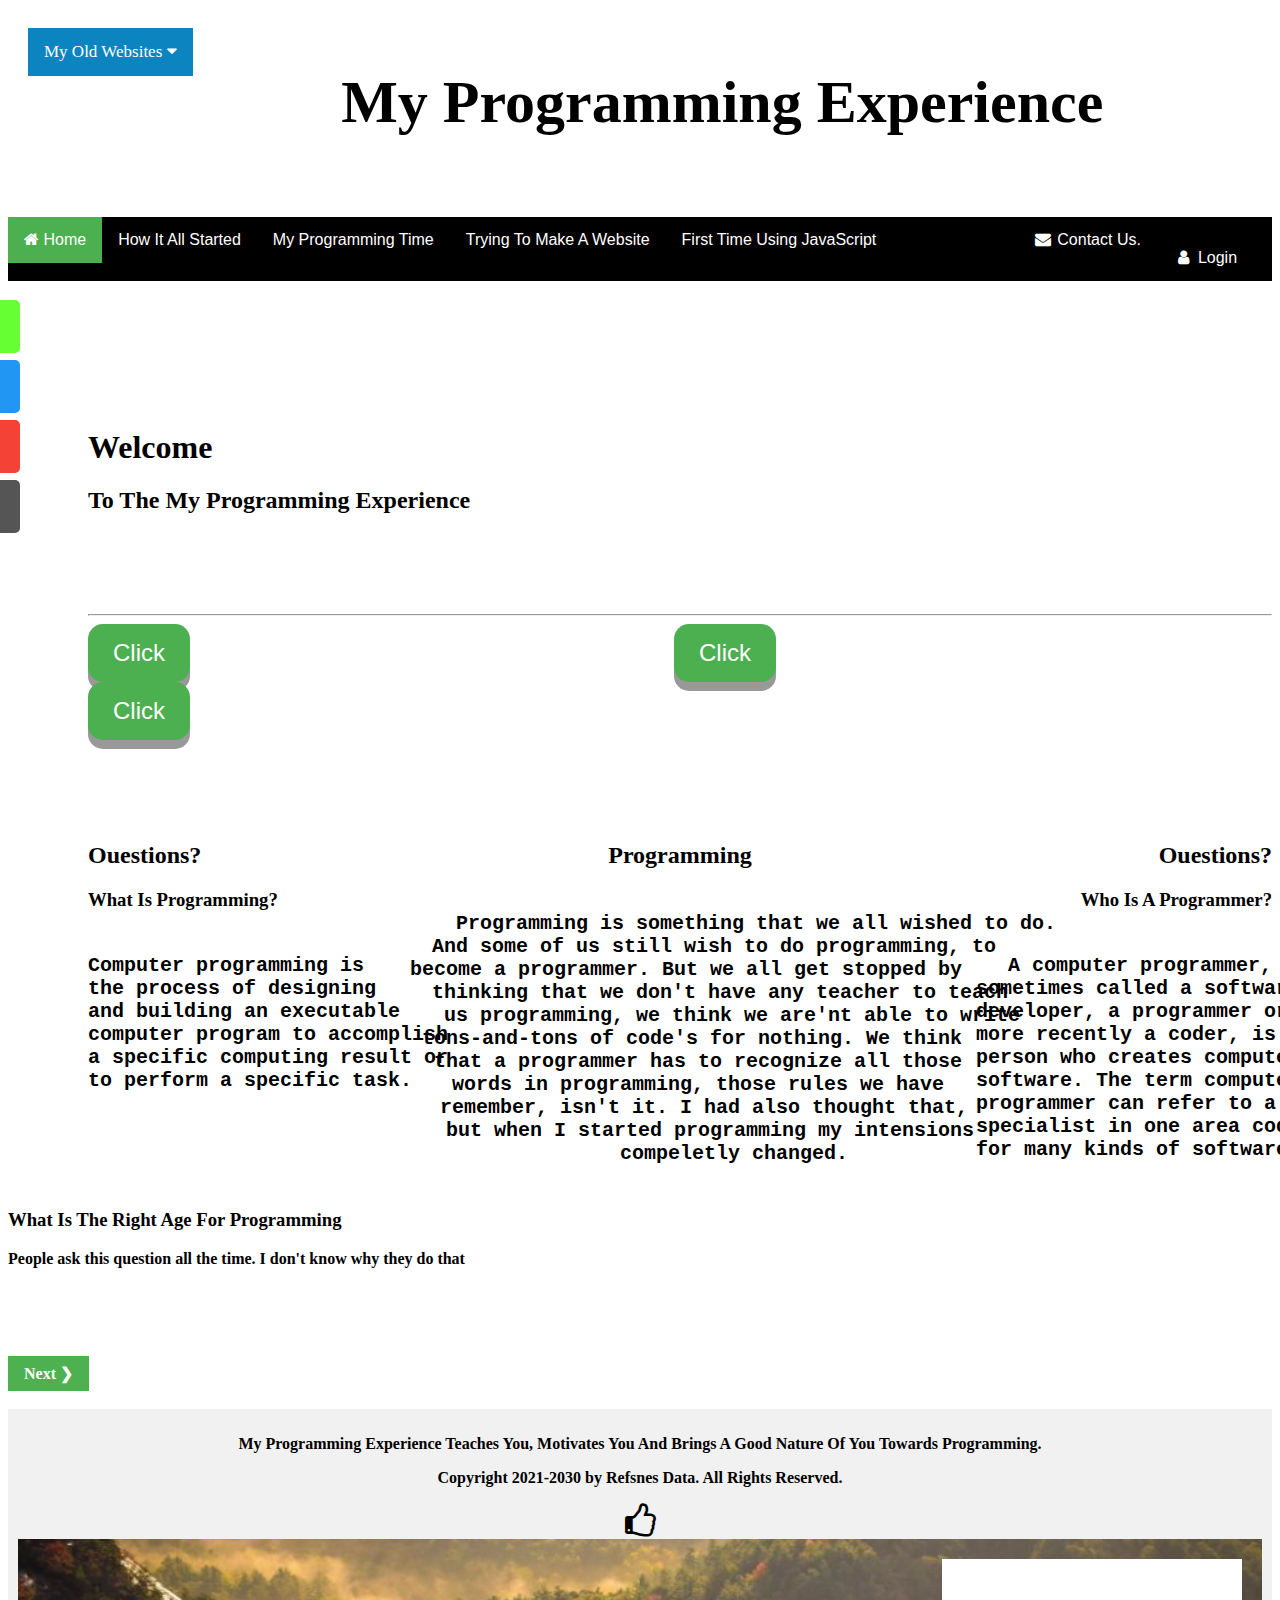
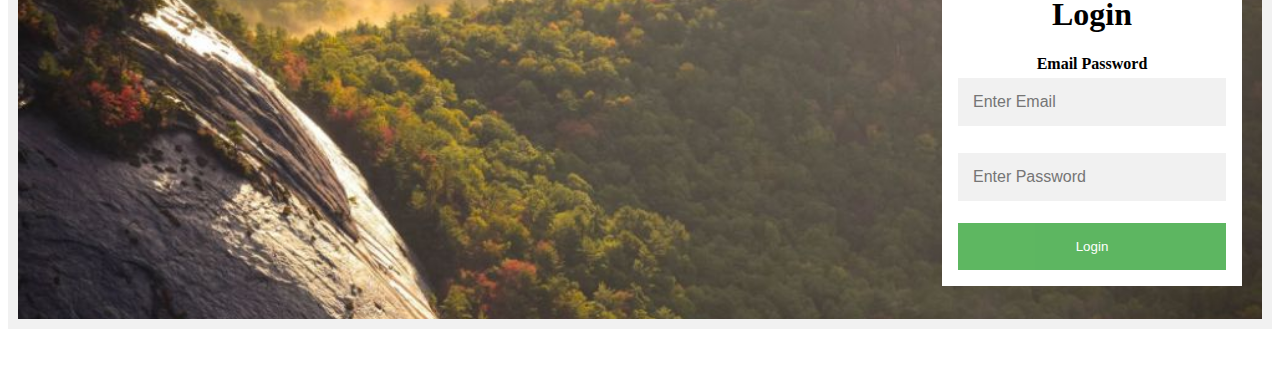
<file: Project/Index.htm>
﻿<!DOCTYPE html> 
<html lang="en-UK">

 <head>
   <!--Fav icon Work-->
   <link rel="apple-touch-icon" sizes="180x180" href="Websites/Favicon/apple-touch-icon.png">
   <link rel="icon" type="image/png" sizes="32x32" href="Websites/Favicon/favicon-32x32.png">
   <link rel="icon" type="image/png" sizes="16x16" href="Websites/Favicon/favicon-16x16.png">
   <link rel="manifest" href="Websites/Favicon/site.webmanifest">
   <link rel="mask-icon" href="Websites/Favicon/safari-pinned-tab.svg" color="#5bbad5">
   <meta name="msapplication-TileColor" content="#2b5797">
   <meta name="theme-color" content="#ffffff">
   <!--Meta Work-->
  <meta charset="utf-8">
  <meta name="viewport" content="width=device-width, initial-scale=1">
  <meta name="description" content="Free Web tutorials">
  <meta name="keywords" content="HTML, CSS, JavaScript">
  <meta name="author" content="Aryav Chaudhary">
  <!--Icon Work-->
  <link rel="stylesheet" href="https://cdnjs.cloudflare.com/ajax/libs/font-awesome/4.7.0/css/font-awesome.min.css">

  <!--Link Work-->
 <link rel="stylesheet" href="Index_stylesheet.css">
  <title>My Programming Experience</title>
  <script src="Index_Script.js"></script>
  <script>
         
  </script> 
 

 <style>
   
* {
  box-sizing: border-box;
}

.bg-img {
  /* The image used */
  background-image: url("img_nature.jpg");

  min-height: 380px;

  /* Center and scale the image nicely */
  background-position: center;
  background-repeat: no-repeat;
  background-size: cover;
  position: relative;
}

/* Add styles to the form container */
.container {
  position: absolute;
  right: 0;
  margin: 20px;
  max-width: 300px;
  padding: 16px;
  background-color: white;
}

/* Full-width input fields */
input[type=text], input[type=password] {
  width: 100%;
  padding: 15px;
  margin: 5px 0 22px 0;
  border: none;
  background: #f1f1f1;
}

input[type=text]:focus, input[type=password]:focus {
  background-color: #ddd;
  outline: none;
}

/* Set a style for the submit button */
.btn {
  background-color: #4CAF50;
  color: white;
  padding: 16px 20px;
  border: none;
  cursor: pointer;
  width: 100%;
  opacity: 0.9;
}

.btn:hover {
  opacity: 1;
}
  
    #c {
    background-color:white;

    }

    /* H1 work */

   



 </style>
 
 </head>
 <body id="c">
    

  <header class="header">
    <div class="topnav" id="myTopnav">
 
      <div class="dropdown" id="active">
        <button class="dropbtn">My Old Websites
          <i class="fa fa-caret-down"></i>
        </button>
        <div class="dropdown-content">
          <a href="Website_re_first.html">My First Website</a>
          <a href="Website first.html">My Second Website</a>
          <a href="Daddy's Birthday.htm">My Third Website</a>
        </div>
      </div> 
      
      <a href="javascript:void(0);" style="font-size:15px;" class="icon" onclick="myFunction()">&#9776;</a>
    </div>
    <h1><strong>My Programming Experience</strong></h1>
  </header>
  
 
  
  
  
    
  <!--Navigation bar work-->
<div class="navbar">
  <a href="Index.htm" class="navba" id="acive"><i class="fa fa-home"></i> Home</a>&nbsp;&nbsp;
  <a href="Dropdowns.html" class="navba">How It All Started</a>&nbsp;&nbsp;
  <a href="" class="navba">My Programming Time</a>&nbsp;&nbsp;
  <a href="Trying_to_make.html" class="navba">Trying To Make A Website</a>&nbsp;&nbsp;
  <a href="My_First_JS_EX.htm" class="navba">First Time Using JavaScript</a>&nbsp;&nbsp;;
  
 
   <a href="contact_us.html" class="navba" id="nav"><i class="fa fa-fw fa-envelope"></i> Contact Us.</a>&nbsp;&nbsp;
   <a href="#" class="navba" ><i class="fa fa-fw fa-user"></i> Login</a>
  
</div>


<br><br><br><br>
    
<div id="mySidenav" class="sidenav">
  <a href="#" id="about">About</a>
  <a href="#" id="blog">About</a>
  <a href="#" id="projects">Projects</a>
  <a href="#footIt" id="contact">Log In</a>
</div>

<br><br><br>
<div  style="margin-left:80px;">
<!--Main Boody Content-->

<div class="whole">
  <div>
    <h1>Welcome</h1>
    <h2>To The My Programming Experience</h2>
  </div>
</div>
<br><br><br><b><br><hr>

  <button onclick="workFunction()" class="button" >Click</button> 
   &nbsp;&nbsp;&nbsp;&nbsp; &nbsp;&nbsp;&nbsp;&nbsp; &nbsp;&nbsp;&nbsp;&nbsp; &nbsp;&nbsp;&nbsp;&nbsp;
  &nbsp;&nbsp;&nbsp;&nbsp; &nbsp;&nbsp;&nbsp;&nbsp; &nbsp;&nbsp;&nbsp;&nbsp; &nbsp;&nbsp;&nbsp;&nbsp;
  &nbsp;&nbsp;&nbsp;&nbsp; &nbsp;&nbsp;&nbsp;&nbsp; &nbsp;&nbsp;&nbsp;&nbsp; &nbsp;&nbsp;&nbsp;&nbsp;
  &nbsp;&nbsp;&nbsp;&nbsp; &nbsp;&nbsp;&nbsp;&nbsp; &nbsp;&nbsp;&nbsp;&nbsp; &nbsp;&nbsp;&nbsp;&nbsp;
  &nbsp;&nbsp;&nbsp;&nbsp; &nbsp;&nbsp;&nbsp;&nbsp; &nbsp;&nbsp;&nbsp;&nbsp; &nbsp;&nbsp;&nbsp;&nbsp;
  &nbsp;&nbsp;&nbsp;&nbsp; &nbsp;&nbsp;&nbsp;&nbsp; &nbsp;&nbsp;&nbsp;&nbsp; &nbsp;&nbsp;&nbsp;&nbsp;

  <button onclick="carFunction()" class="button" >Click</button>
  &nbsp;&nbsp;&nbsp;&nbsp; &nbsp;&nbsp;&nbsp;&nbsp; &nbsp;&nbsp;&nbsp;&nbsp; &nbsp;&nbsp;&nbsp;&nbsp;
  &nbsp;&nbsp;&nbsp;&nbsp; &nbsp;&nbsp;&nbsp;&nbsp; &nbsp;&nbsp;&nbsp;&nbsp; &nbsp;&nbsp;&nbsp;&nbsp;
  &nbsp;&nbsp;&nbsp;&nbsp; &nbsp;&nbsp;&nbsp;&nbsp; &nbsp;&nbsp;&nbsp;&nbsp; &nbsp;&nbsp;&nbsp;&nbsp;
  &nbsp;&nbsp;&nbsp;&nbsp; &nbsp;&nbsp;&nbsp;&nbsp; &nbsp;&nbsp;&nbsp;&nbsp; &nbsp;&nbsp;&nbsp;&nbsp;
  &nbsp;&nbsp;&nbsp;&nbsp;&nbsp;&nbsp;&nbsp;&nbsp;&nbsp;&nbsp;&nbsp;&nbsp;&nbsp;&nbsp;&nbsp;&nbsp;
  &nbsp;&nbsp;&nbsp;&nbsp;&nbsp;&nbsp;&nbsp;&nbsp;&nbsp;&nbsp;&nbsp;&nbsp;&nbsp;&nbsp;&nbsp;&nbsp;
  <button onclick="cherFunction()" class="button" >Click</button>

<div class="clearfix">
  <div class="give-container">
    <br>
  <img src="programming.jpg" alt="What Is Programming" id="clik" style=" width: 63.50%; display: none;" >
</div>
<div class="give-container">
  <br>
  <img src="programming_middle.jpg" alt="Programming" id="lik" style="margin-left: auto;
   margin-right: auto; display: none;" >
  </div>
  <div class="give-container">
    <br>
  <img src="programmer.jpg" alt="Programmer" id="ik" style=" margin-left: auto; display: none;" >
  </div>
</div>

<br><br><br>
<div class="row">
  <div class="column side" style="text-align: left;">
    <h2>Ouestions?</h2>
    <h3>What Is Programming?</h3>
    <pre><p class="icud">
Computer programming is
the process of designing
and building an executable
computer program to accomplish
a specific computing result or
to perform a specific task.</p></pre>
  </div>
  
  <div class="column middle" style="text-align: center; ">
    
    <h2>Programming</h2>
    <!--<img src="Background_image.jpg" alt="Programming Photo" width="100%" height="100%">-->
    <pre><p class="icud">
      Programming is something that we all wished to do.
    And some of us still wish to do programming, to 
  become a programmer. But we all get stopped by 
    thinking that we don't have any teacher to teach
     us programming, we think we are'nt able to write
  tons-and-tons of code's for nothing. We think
    that a programmer has to recognize all those 
    words in programming, those rules we have 
    remember, isn't it. I had also thought that,
     but when I started programming my intensions
         compeletly changed.
    </p></pre>
    
  </div>
  
  <div class="column side" style="text-align: right ;" >
    
    <h2>Ouestions?</h2>
    <h3>Who Is A Programmer?</h3>
    <pre>
<p class="icud" style="text-align: right;">
A computer programmer,
sometimes called a software
developer, a programmer or
more recently a coder, is a
person who creates computer 
software. The term computer
programmer can refer to a 
specialist in one area code
for many kinds of software.</p> </pre>
    </div>
  </div>
</div>

<div></div>
  <h3>What Is The Right Age For Programming</h3>
  <p>People ask this question all the time. I don't know why they do that </p>
</div>
<br><br><br>

   &nbsp;&nbsp;&nbsp;&nbsp;&nbsp;&nbsp;&nbsp;&nbsp;&nbsp;&nbsp;&nbsp;&nbsp;&nbsp;&nbsp;&nbsp;
   &nbsp;&nbsp;&nbsp;&nbsp;&nbsp;&nbsp;&nbsp;&nbsp;&nbsp;&nbsp;&nbsp;&nbsp;&nbsp;&nbsp;&nbsp;
   &nbsp;&nbsp;&nbsp;&nbsp;&nbsp;&nbsp;&nbsp;&nbsp;&nbsp;&nbsp;&nbsp;&nbsp;&nbsp;&nbsp;&nbsp;
   &nbsp;&nbsp;&nbsp;&nbsp;&nbsp;&nbsp;&nbsp;&nbsp;&nbsp;&nbsp;&nbsp;&nbsp;&nbsp;&nbsp;&nbsp;
   &nbsp;&nbsp;&nbsp;&nbsp;&nbsp;&nbsp;&nbsp;&nbsp;&nbsp;&nbsp;&nbsp;&nbsp;&nbsp;&nbsp;&nbsp;
   &nbsp;&nbsp;&nbsp;&nbsp;&nbsp;&nbsp;&nbsp;&nbsp;&nbsp;&nbsp;&nbsp;&nbsp;&nbsp;&nbsp;&nbsp;
   &nbsp;&nbsp;&nbsp;&nbsp;&nbsp;&nbsp;&nbsp;&nbsp;&nbsp;&nbsp;&nbsp;&nbsp;&nbsp;&nbsp;&nbsp;
   &nbsp;&nbsp;&nbsp;&nbsp;&nbsp;&nbsp;&nbsp;&nbsp;&nbsp;&nbsp;&nbsp;&nbsp;&nbsp;&nbsp;&nbsp;
   &nbsp;&nbsp;&nbsp;&nbsp;&nbsp;&nbsp;&nbsp;&nbsp;&nbsp;&nbsp;&nbsp;&nbsp;&nbsp;&nbsp;&nbsp;
   &nbsp;&nbsp;&nbsp;&nbsp;&nbsp;&nbsp;&nbsp;&nbsp;&nbsp;&nbsp;&nbsp;&nbsp;&nbsp;&nbsp;&nbsp;
   &nbsp;&nbsp;&nbsp;&nbsp;&nbsp;&nbsp;&nbsp;&nbsp;&nbsp;&nbsp;&nbsp;&nbsp;&nbsp;&nbsp;&nbsp;
   &nbsp;&nbsp;&nbsp;&nbsp;&nbsp;&nbsp;&nbsp;&nbsp;&nbsp;&nbsp;&nbsp;&nbsp;&nbsp;&nbsp;&nbsp;
   &nbsp;&nbsp;&nbsp;&nbsp;&nbsp;&nbsp;&nbsp;&nbsp;&nbsp;&nbsp;&nbsp;&nbsp;&nbsp;&nbsp;&nbsp;
   &nbsp;&nbsp;&nbsp;&nbsp;&nbsp;&nbsp;&nbsp;&nbsp;&nbsp;&nbsp;&nbsp;&nbsp;&nbsp;&nbsp;&nbsp;
   &nbsp;&nbsp;&nbsp;&nbsp;&nbsp;&nbsp;&nbsp;&nbsp;&nbsp;&nbsp;&nbsp;&nbsp;&nbsp;&nbsp;&nbsp;
   &nbsp;&nbsp;&nbsp;&nbsp;&nbsp;&nbsp;&nbsp;&nbsp;&nbsp;&nbsp;&nbsp;&nbsp;&nbsp;&nbsp;&nbsp;
   &nbsp;&nbsp;&nbsp;&nbsp;&nbsp;&nbsp;&nbsp;&nbsp;&nbsp;&nbsp;&nbsp;&nbsp;&nbsp;&nbsp;&nbsp;
   &nbsp;&nbsp;&nbsp;&nbsp;&nbsp;&nbsp;&nbsp;&nbsp;&nbsp;&nbsp;&nbsp;&nbsp;&nbsp;&nbsp;&nbsp;
   &nbsp;&nbsp;&nbsp;&nbsp;&nbsp;&nbsp;&nbsp;&nbsp;&nbsp;&nbsp;&nbsp;&nbsp;&nbsp;&nbsp;&nbsp;
   &nbsp;&nbsp;&nbsp;&nbsp;&nbsp;&nbsp;&nbsp;&nbsp;&nbsp;&nbsp;<a href="Next_page.htm" class="nexti">Next &#10095;</a>



<br><br> 
  <footer id="footIt" class="Footer">
    <p> My Programming Experience Teaches You, Motivates You And Brings A Good Nature Of You Towards Programming.
     </p>
     <p style="text-align: center;">Copyright 2021-2030 by Refsnes Data. All Rights Reserved.</p>
      <i class="fa fa-thumbs-o-up" style="font-size:36px"></i>
     <div class="bg-img">
        <form action="/action_page.php" class="container">
          <h1>Login</h1>
      
          <label for="email"><b>Email</b></label>
          <input type="text" placeholder="Enter Email" name="email" required>
      
          <label for="psw"><b>Password</b></label>
          <input type="password" placeholder="Enter Password" name="psw" required>
      
          <button type="submit" class="btn">Login</button>
        </form>
      </div>
  </footer>
  
</body>
 </html>
</file>
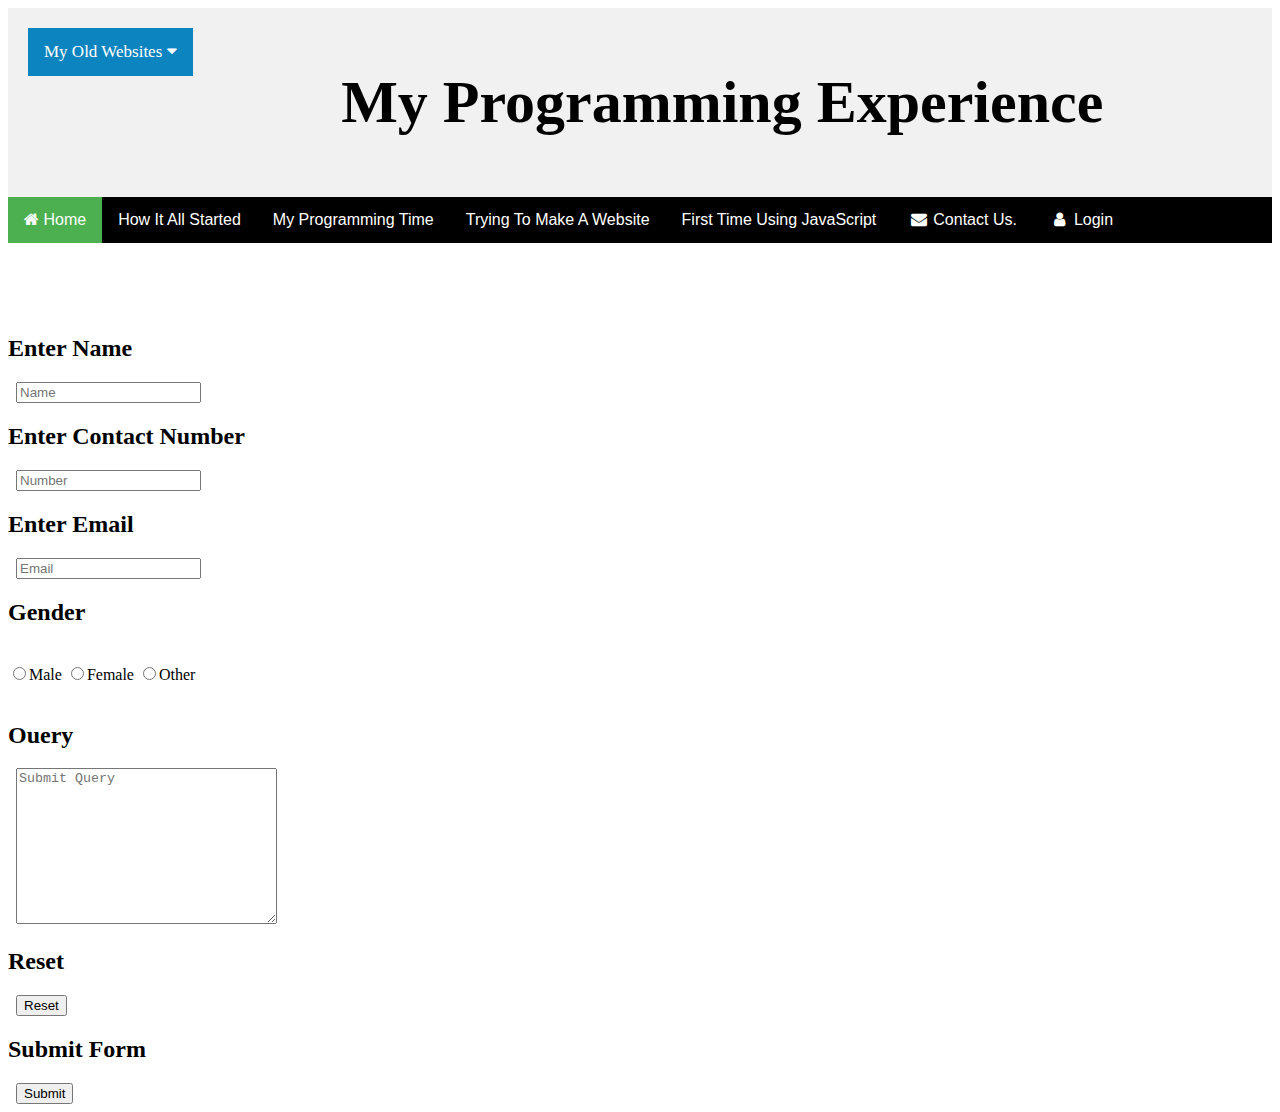
<file: Project/contact_us.html>
<!DOCTYPE html>
<html lang="en-UK">
    <head> 
<!--Fav icon Work-->
<link rel="apple-touch-icon" sizes="180x180" href="Websites/Favicon/apple-touch-icon.png">
<link rel="icon" type="image/png" sizes="32x32" href="Websites/Favicon/favicon-32x32.png">
<link rel="icon" type="image/png" sizes="16x16" href="Websites/Favicon/favicon-16x16.png">
<link rel="manifest" href="Websites/Favicon/site.webmanifest">
<link rel="mask-icon" href="Websites/Favicon/safari-pinned-tab.svg" color="#5bbad5">
<meta name="msapplication-TileColor" content="#2b5797">
<meta name="theme-color" content="#ffffff">
<!--Meta Work-->
<meta charset="utf-8">
<meta name="viewport" content="width=device-width, initial-scale=1">
<meta name="description" content="Free Web tutorials">
<meta name="keywords" content="HTML, CSS, JavaScript">
<meta name="author" content="Aryav Chaudhary">
<!--Icon Work-->
<link rel="stylesheet" href="https://cdnjs.cloudflare.com/ajax/libs/font-awesome/4.7.0/css/font-awesome.min.css">

<!--Link Work-->

<title>My Programming Experience</title>
<script src="Index_Script.js"></script>

        <style>
/*Website My old Websites Work*/
.topnav {
  
  color:black;
  background-color:#bdc2c2;
}

.topnav a {

  float: left;
  display: block;
  color: #f2f2f2;
  text-align: left;
  padding: 14px 16px;
  text-decoration: none;
  font-size: 17px;
  }

#active {
  background-color: #0c84c0;
  color: white;
}

.topnav .icon {
  display: none;
}

.dropdown {
  float: left;
  color:black;
  background-color: black;
}

.dropdown .dropbtn {
  cursor: pointer;
  font-size: 17px;    
  border: none;
  outline: none;
  color: white;
  padding: 14px 16px;
  background-color: inherit;
  font-family: inherit;
  margin: 0;
}

.dropdown-content {
  display: none;
  position: absolute;
  background-color: #f9f9f9;
  min-width: 160px;
  box-shadow: 0px 8px 16px 0px rgba(0,0,0,0.2);
  z-index: 1;
}

.dropdown-content a {
  float: none;
  color: black;
  padding: 12px 16px;
  text-decoration: none;
  display: block;
  text-align: left;
}

.topnav a:hover, .dropdown:hover .dropbtn {
  background-color: #3fb7f3;
  color: white;
}

.dropdown-content a:hover {
  background-color: #9fdbf9;
  color: black;
}

.dropdown:hover .dropdown-content {
  display: block;
}

@media screen and (max-width: 600px) {
  .topnav a:not(:first-child), .dropdown .dropbtn {
    display: none;
  }
  .topnav a.icon {
    float: right;
    display: block;
  }
}

@media screen and (max-width: 600px) {
  .topnav.responsive {position: relative;}
  .topnav.responsive .icon {
    position: absolute;
    right: 0;
    top: 0;
  }
  .topnav.responsive a {
    float: none;
    display: block;
    text-align: left;
  }
  .topnav.responsive .dropdown {float: none;}
  .topnav.responsive .dropdown-content {position: relative;}
  .topnav.responsive .dropdown .dropbtn {
    display: block;
    width: 100%;
    text-align: left;
  }
}

/*Navigation Bar Work*/
.navbar {
  position: relative;
  overflow: hidden !important;
  background-color: black;
  font-family: Arial, Helvetica, sans-serif;
  position: -webkit-sticky; /* Safari */
  position: sticky;
  top: 0;
 }
 
 .navbar a {
  float: left;
  font-size: 16px;
  color: white;
  text-align: center;
  padding: 14px 16px;
  text-decoration: none;
 }
 
 
 .show {
  display: block;
 }
 .navba {
 background-color: black;
 float:right;
 
 }
 .navba:hover {
   background-color: #83c985;
 }
 #acive {
   background-color: #4CAF50;
 }
  .header {
    font-size: 30px;
    background-color: #F1F1F1;
    text-align: center;
    padding: 20px;
   
  }
 
        </style>

        <script>

        </script>




    </head>


    <body>
       
  <header class="header">
    <div class="topnav" id="myTopnav">
 
      <div class="dropdown" id="active">
        <button class="dropbtn">My Old Websites
          <i class="fa fa-caret-down"></i>
        </button>
        <div class="dropdown-content">
          <a href="Website_re_first.html">My First Website</a>
          <a href="Website first.html">My Second Website</a>
          <a href="Daddy's Birthday.htm">My Third Website</a>
        </div>
      </div> 
      
      <a href="javascript:void(0);" style="font-size:15px;" class="icon" onclick="myFunction()">&#9776;</a>
    </div>
    <h1><strong>My Programming Experience</strong></h1>
  </header>
  
 
  
  
  
    
 <!-- Navigation bar work-->
<div class="navbar">
  <a href="Index.htm" class="navba" id="acive"><i class="fa fa-home"></i> Home</a>&nbsp;&nbsp;
  <a href="Dropdowns.html" class="navba">How It All Started</a>&nbsp;&nbsp;
  <a href="" class="navba">My Programming Time</a>&nbsp;&nbsp;
  <a href="Trying_to_make.html" class="navba">Trying To Make A Website</a>&nbsp;&nbsp;
  <a href="My_First_JS_EX.htm" class="navba">First Time Using JavaScript</a>&nbsp;&nbsp;;
  
 
   <a href="contact_us.html" class="navba" id="nav"><i class="fa fa-fw fa-envelope"></i> Contact Us.</a>&nbsp;&nbsp;
   <a href="#" class="navba" ><i class="fa fa-fw fa-user"></i> Login</a>
  
</div>

        <br><br><br><br>
       
        <form action="#" method="POST"> 
            

            <h2>Enter Name</h2>  
            &nbsp;
                <input type="text" placeholder="Name" name="username" required>
                <h2>Enter Contact Number</h2>
                &nbsp;
                <input type="number" value="Number" placeholder="Number" name="num" required>
                <br>
                <h2>Enter Email</h2>
                &nbsp;
                <input type="email"  placeholder="Email" name="email" required>
                
                
                <br>
                <h2>Gender</h2>
                &nbsp;
                <div required>
                <input type="radio" name="gender" value="Male">Male
                <input type="radio" name="gender" value="Female">Female
                <input type="radio" name="gender" value="Other">Other
                </div>
                <br>
                <h2>Ouery</h2>
                &nbsp;
               <textarea name="Ouery" id="type" cols="30" rows="10" placeholder="Submit Query"></textarea>
               <br>
            <h2>Reset</h2>
                &nbsp;
                <input type="reset" value="Reset">
                <br>
                <h2>Submit Form</h2>
                &nbsp;
                <input type="submit" value="Submit">
                <br>
                <input type="hidden" value="Colombo">
           
            
        </form>
        
    
        
    </body>




</html>
</file>
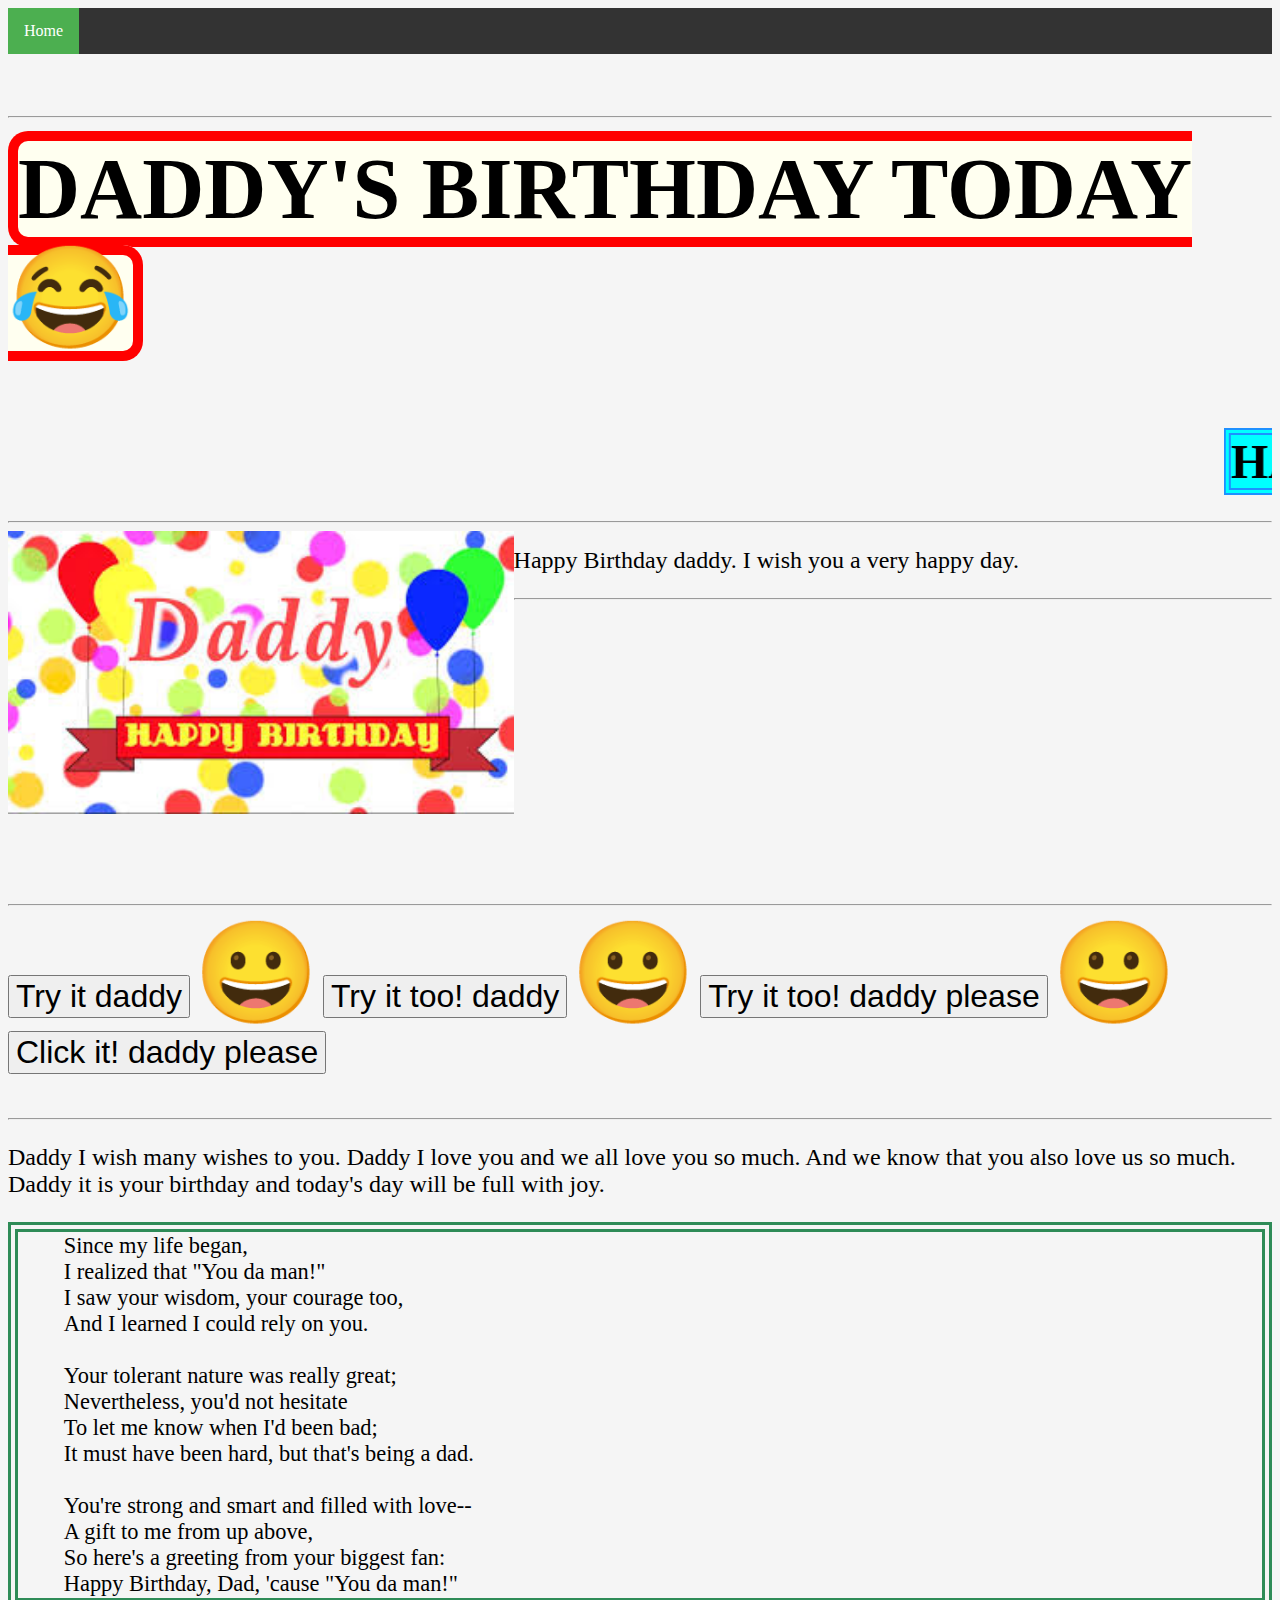
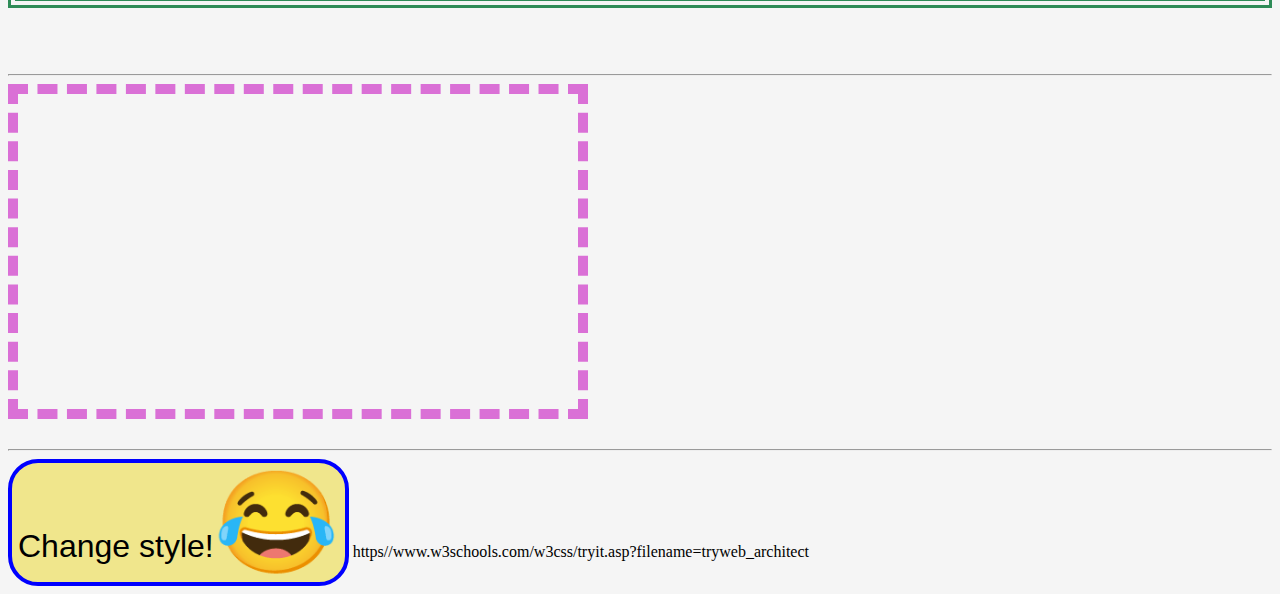
<file: Project/Daddy's Birthday.htm>
<!DOCTYPE html>

<html lang="en-US">
 
 <head>
		<meta charset="UTF-8">
		<meta name="viewport" content="width=device-width, initial-scale=1.0">
		<title>BIRTHDAY</title>
 
		<link rel=" icon" href="download.jpg" type="image/jpeg">
		<script>

		

		
		function nFunction(basic,basic2) {
    alert(basic+" "+basic2)

    }
	function yFunction() {
		document.getElementById('i').src ="MOM DAD.JPG";

	}
		function lFunction() {
		document.getElementById('i').src ="download.jpg";

		}
	function bFunction() {
		document.getElementById('u').style.fontSize ="300%";
		document.getElementById('u').innerHTML ="Happy Birthday daddy. I wish you a very happy day. Daddy";
		document.getElementById('u').style.color ="black";
		document.getElementById('u').style.backgroundColor ="khaki";
	}

	function MyFunction() {
		document.getElementById('h').src ="Vidhi_dance.MP4";
		document.getElementById('h').style.width ="60";
		document.getElementById('h').style.height ="60";
	}


		</script>
		<style>
			ul {
  list-style-type: none;
  margin: 0;
  padding: 0;
  overflow: hidden;
  background-color: #333;
  position: -webkit-sticky; /* Safari */
  position: sticky;
  top: 0;
}

li {
  float: left;
}

li a {
  display: block;
  color: white;
  text-align: center;
  padding: 14px 16px;
  text-decoration: none;
}

li a:hover {
  background-color: #111;
}

.active {
  background-color: #4CAF50;
}
		</style>
 </head>
 
 <body style="background-color: whitesmoke;"> 
	<!--Navigation bar work-->
 
 <!--<div class="header">
    <h2>Scroll Down</h2>
    <p>Scroll down to see the sticky effect.</p>
  </div>
-->
<ul>
    <li><a class="active" href="Index.htm">Home</a></li>
   
  </ul>
  <!--Till here-->
  <br><br><br><hr>

	<h1> <span style="border: 10px solid red; border-radius: 20px; font-size: 86px; text-align: center; background-color: ivory;"> DADDY'S BIRTHDAY TODAY<span style='font-size:100px;'>&#128514;</span></span></h1>
	<br><br> 
	
	<marquee><h2 ><span style="border: 7px double dodgerblue; font-size: 200% ; font-family: jokerman; background-color: cyan;"><strong>HAPPY BIRTHDAY DADDY</strong></span></h2></marquee>
	 <br> <hr>
	<img id="i" src="download.jpg" style="width: 40%; height: 40% ; float: left;">
 
	<p id="u" style="font-size: 150% ;">Happy Birthday daddy. I wish you a very happy day.  </p>
	<hr>
	<br><br><br>

 <!--Buttons-->
 <br><br><br><br><br><br><br><br><br><br><br><br><br>
 <hr>
	<button type="button" onclick="nFunction('HAPPY','BIRTHDAY DADDY')"style="font-size: 200% ; text-align: center;">Try it daddy</button>
	<span style='font-size:100px;'>&#128512;</span>
 
	<button type="button" onclick="yFunction()" style="font-size: 200% ; text-align: center;">Try it too! daddy</button>
	<span style='font-size:100px;'>&#128512;</span>
	<button type="button" onclick="lFunction()" style="font-size: 200% ; text-align: center;">Try it too! daddy please</button>
	
	<span style='font-size:100px;'>&#128512;</span>

	<button type="button" onclick="bFunction()" style="font-size: 200% ; text-align: center;">Click it! daddy please</button>
	
	
	<br><br><br>
<hr> 

<p style="font-size: 150% ;"  > Daddy I wish many wishes to you. Daddy I love you and we all love you so much. And we know that you also love us so much. Daddy it is your birthday and today's day will be full with joy.</p>
 

	 
		 <pre style="font-family:  Verdana; font-size: 140%; border: 10px double seagreen; padding: 1px; ">
	Since my life began,
	I realized that "You da man!"
	I saw your wisdom, your courage too,
	And I learned I could rely on you.
	
	Your tolerant nature was really great;
	Nevertheless, you'd not hesitate
	To let me know when I'd been bad;
	It must have been hard, but that's being a dad.
	
	You're strong and smart and filled with love--
	A gift to me from up above,
	So here's a greeting from your biggest fan:
	Happy Birthday, Dad, 'cause "You da man!"</pre>

 

	<br><br><hr>
		<iframe  id="h"    width="560" height="315"  style="border: 10px  dashed orchid;"    src="https://www.youtube.com/embed/GL1-iAQeFj4" frameborder="0" allow="accelerometer; autoplay; clipboard-write; encrypted-media; gyroscope; picture-in-picture" allowfullscreen></iframe>

	<br><br><hr>



	<button type="button" onclick="MyFunction()" style="color: rgb(0, 0, 0); background-color: khaki; border: 4px solid blue ; border-radius: 30px ;font-size: 200% ; text-align: center;">Change style!<span style='font-size:100px;'>&#128514;</span></button>


	<a>https//www.w3schools.com/w3css/tryit.asp?filename=tryweb_architect</a>

 
 </body>
  
  
  
  
  
  
</html>
</file>
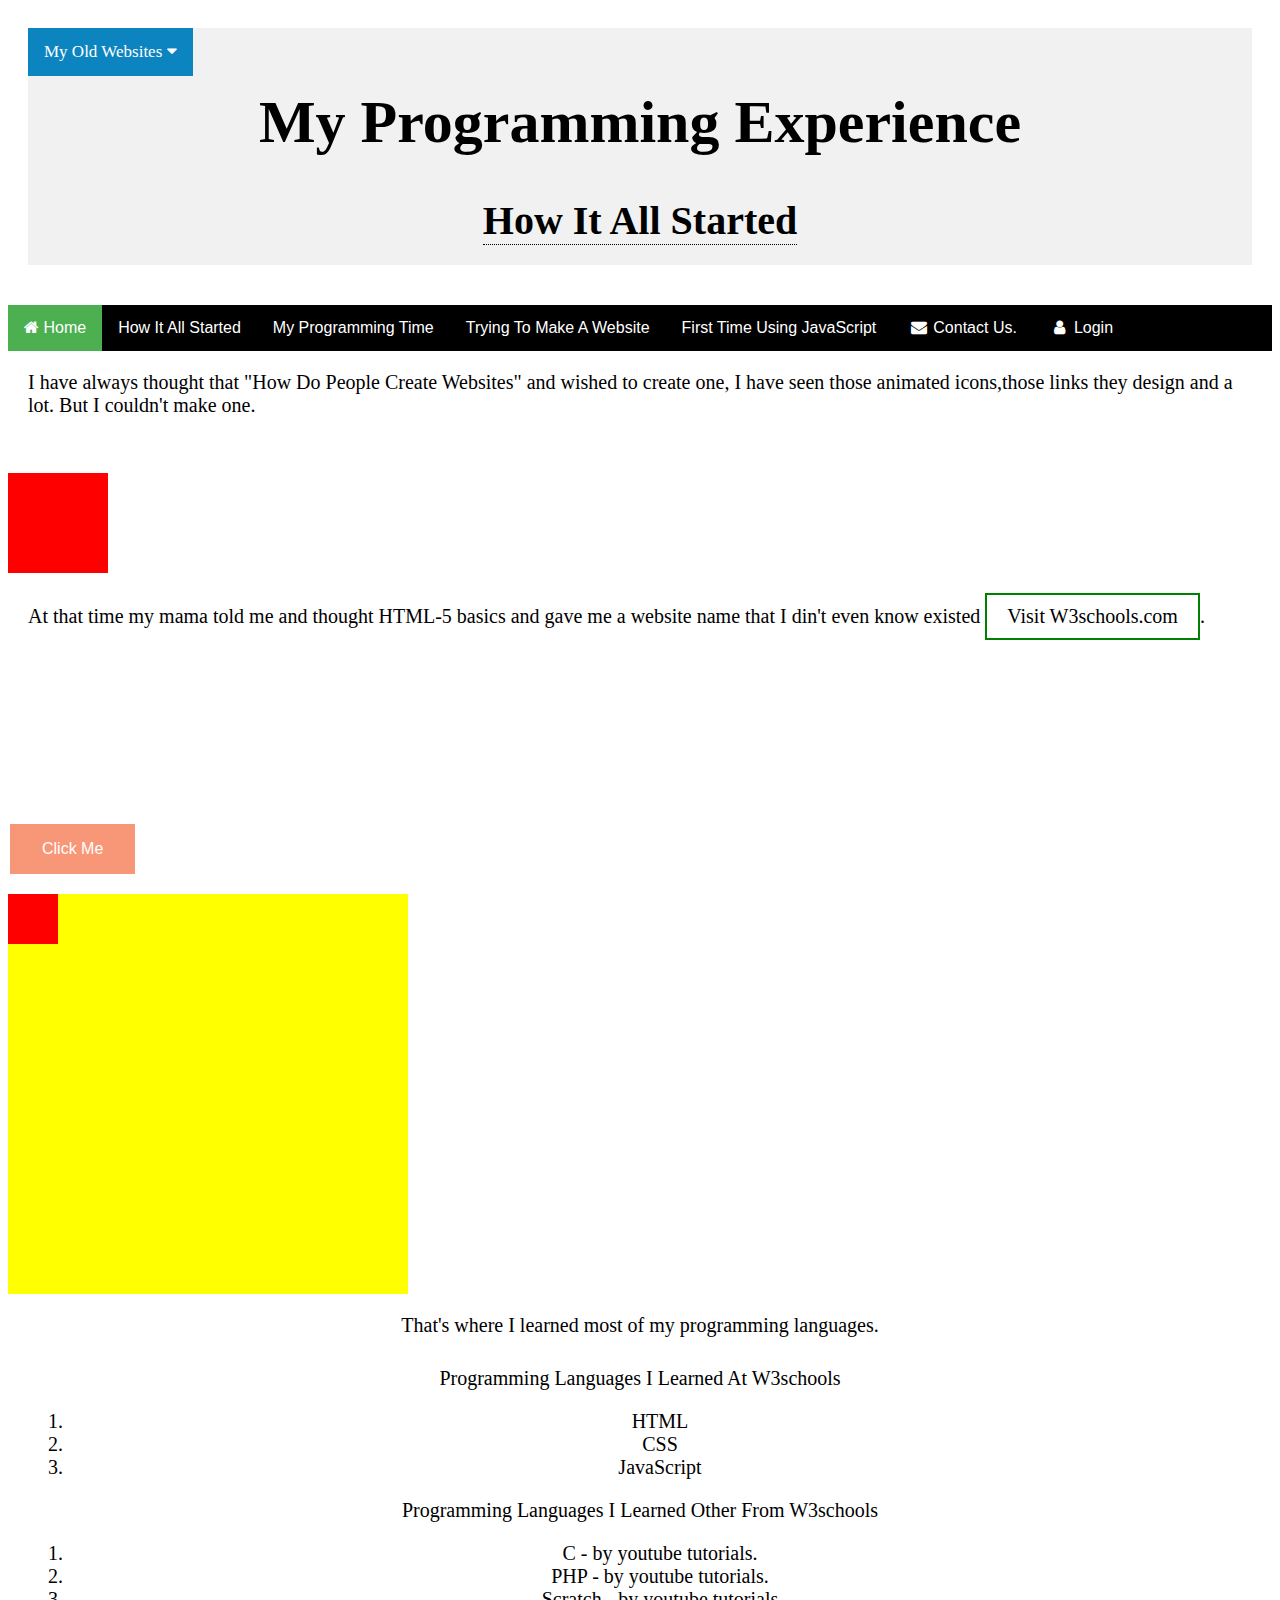
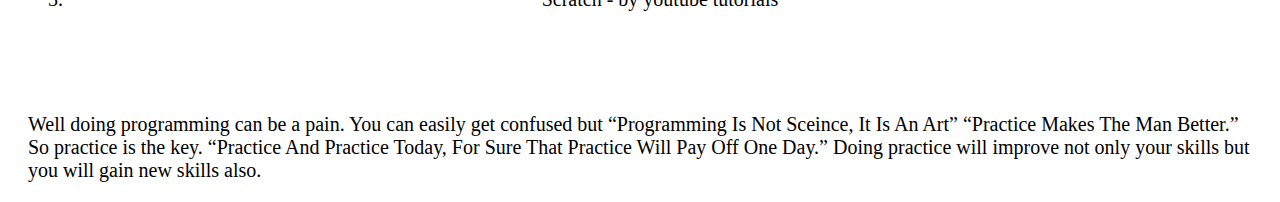
<file: Project/Dropdowns.html>
<!DOCTYPE html>
<html lang="en-UK">

<head>
    <link rel="stylesheet" href="Dropdownstyle.css">
    <title>My Programming Experience</title>
    <!--Fav icon Work-->
    <link rel="apple-touch-icon" sizes="180x180" href="Websites/Favicon/apple-touch-icon.png">
    <link rel="icon" type="image/png" sizes="32x32" href="Websites/Favicon/favicon-32x32.png">
    <link rel="icon" type="image/png" sizes="16x16" href="Websites/Favicon/favicon-16x16.png">
    <link rel="manifest" href="Websites/Favicon/site.webmanifest">
    <link rel="mask-icon" href="Websites/Favicon/safari-pinned-tab.svg" color="#5bbad5">
    <meta name="msapplication-TileColor" content="#2b5797">
    <meta name="theme-color" content="#ffffff">
    <!--Meta Work-->
    <meta charset="utf-8">
    <meta name="viewport" content="width=device-width, initial-scale=1">
    <meta name=" description " content="Free Web tutorials ">
    <meta name="keywords " content="HTML, CSS, JavaScript ">
    <meta name="author " content="Aryav Chaudhary ">
    <!--Icon Work-->
    <link rel="stylesheet " href="https://cdnjs.cloudflare.com/ajax/libs/font-awesome/4.7.0/css/font-awesome.min.css ">

    <style>

    </style>

    <script>
        function butFunction() {
            document.getElementsByClassName('animate').src = " "
        }

        function myFunction(x) {
            x.classList.toggle("change ");
        }

        /* When the user clicks on the button, 
toggle between hiding and showing the dropdown content */
        function myFunction() {
            document.getElementById("myDropdown ").classList.toggle("show ");
        }

        // Close the dropdown if the user clicks outside of it
        window.onclick = function(e) {
                if (!e.target.matches('.dropbtn')) {
                    var myDropdown = document.getElementById("myDropdown ");
                    if (myDropdown.classList.contains('show')) {
                        myDropdown.classList.remove('show');
                    }
                }
            }
            // Animation With Button and Square In It Moving When Pressing Button
        var id = null;

        function myMove() {
            var elem = document.getElementById("myAnimation ");
            var pos = 0;
            clearInterval(id);
            id = setInterval(frame, 10);

            function frame() {
                if (pos == 350) {
                    clearInterval(id);
                } else {
                    pos++;
                    elem.style.top = pos + 'px';
                    elem.style.left = pos + 'px';
                }
            }
        }
    </script>
</head>

<body>
    <header class="Webs">
        <div class="topnav" id="myTopnav">

            <div class="dropdown" id="active">
                <button class="dropbtn">My Old Websites
          <i class="fa fa-caret-down"></i>
        </button>
                <div class="dropdown-content">
                    <a href="Website_re_first.html">My First Website</a>
                    <a href="Website first.html">My Second Website</a>
                    <a href="Daddy's Birthday.htm">My Third Website</a>
                </div>
            </div>

            <a href="javascript:void(0);" style="font-size:15px;" class="icon" onclick="myFunction()">&#9776;</a>
        </div>
        <div class="header ">
            <h1><strong><b>My Programming Experience</b></strong></h1>
            <div class="tooltip " id="icu "><b class="icu ">How It All Started</b>
                <span class="tooltiptext " id="op ">My Programming Interest</span>
            </div>
        </div>
    </header>


    <!--Navigation bar work-->

    <div class="navbar">
        <a href="Index.htm" class="navba" id="acive"><i class="fa fa-home"></i> Home</a>&nbsp;&nbsp;
        <a href="Dropdowns.html" class="navba">How It All Started</a>&nbsp;&nbsp;
        <a href="" class="navba">My Programming Time</a>&nbsp;&nbsp;
        <a href="Trying_to_make.html" class="navba">Trying To Make A Website</a>&nbsp;&nbsp;
        <a href="My_First_JS_EX.htm" class="navba">First Time Using JavaScript</a>&nbsp;&nbsp;;


        <a href="contact_us.html" class="navba" id="nav"><i class="fa fa-fw fa-envelope"></i> Contact Us.</a>&nbsp;&nbsp;
        <a href="#" class="navba"><i class="fa fa-fw fa-user"></i> Login</a>

    </div>
    <section>
        <p class="mainIt">I have always thought that "How Do People Create Websites" and wished to create one, I have seen those animated icons,those links they design and a lot. But I couldn't make one.</p><br> <br>

        <div class="animate" id="animate"></div>

        <p class="mainIt">At that time my mama told me and thought HTML-5 basics and gave me a website name that I din't even know existed <a href="https://www.w3schools.com/default.asp" target="_blank" class="butt">
    Visit W3schools.com</a>.
        </p>
        <br><br><br><br><br><br><br><br>
        <p>
            <button onclick="myMove()" class="animateButton12">Click Me</button>
        </p>

        <div id="myContainer">
            <div id="myAnimation"></div>
        </div>
        <p class="mainIt" style="text-align:center;">That's where I learned most of my programming languages.
            <div style="text-align: center;" class="mainIt">
                Programming Languages I Learned At W3schools
                <ol>
                    <li style="text-align: center;">HTML</li>
                    <li style="text-align: center;">CSS</li>
                    <li style="text-align: center;">JavaScript</li>
                </ol>
                Programming Languages I Learned Other From W3schools
                <ol>
                    <li style="text-align: center;">C - by youtube tutorials.</li>
                    <li style="text-align: center;">PHP - by youtube tutorials.</li>
                    <li style="text-align: center;">Scratch - by youtube tutorials</li>
                </ol>
            </div>
            <br><br>
        </p>
        <p class="mainIt">Well doing programming can be a pain. You can easily get confused but
            <q>Programming Is Not Sceince, It Is An Art</q>
            <q>Practice Makes The Man Better.</q> So practice is the key.
            <q>Practice And Practice Today, For Sure That Practice Will Pay Off One Day.</q> Doing practice will improve not only your skills but you will gain new skills also.

        </p>

    </section>





</body>

</html>
</file>
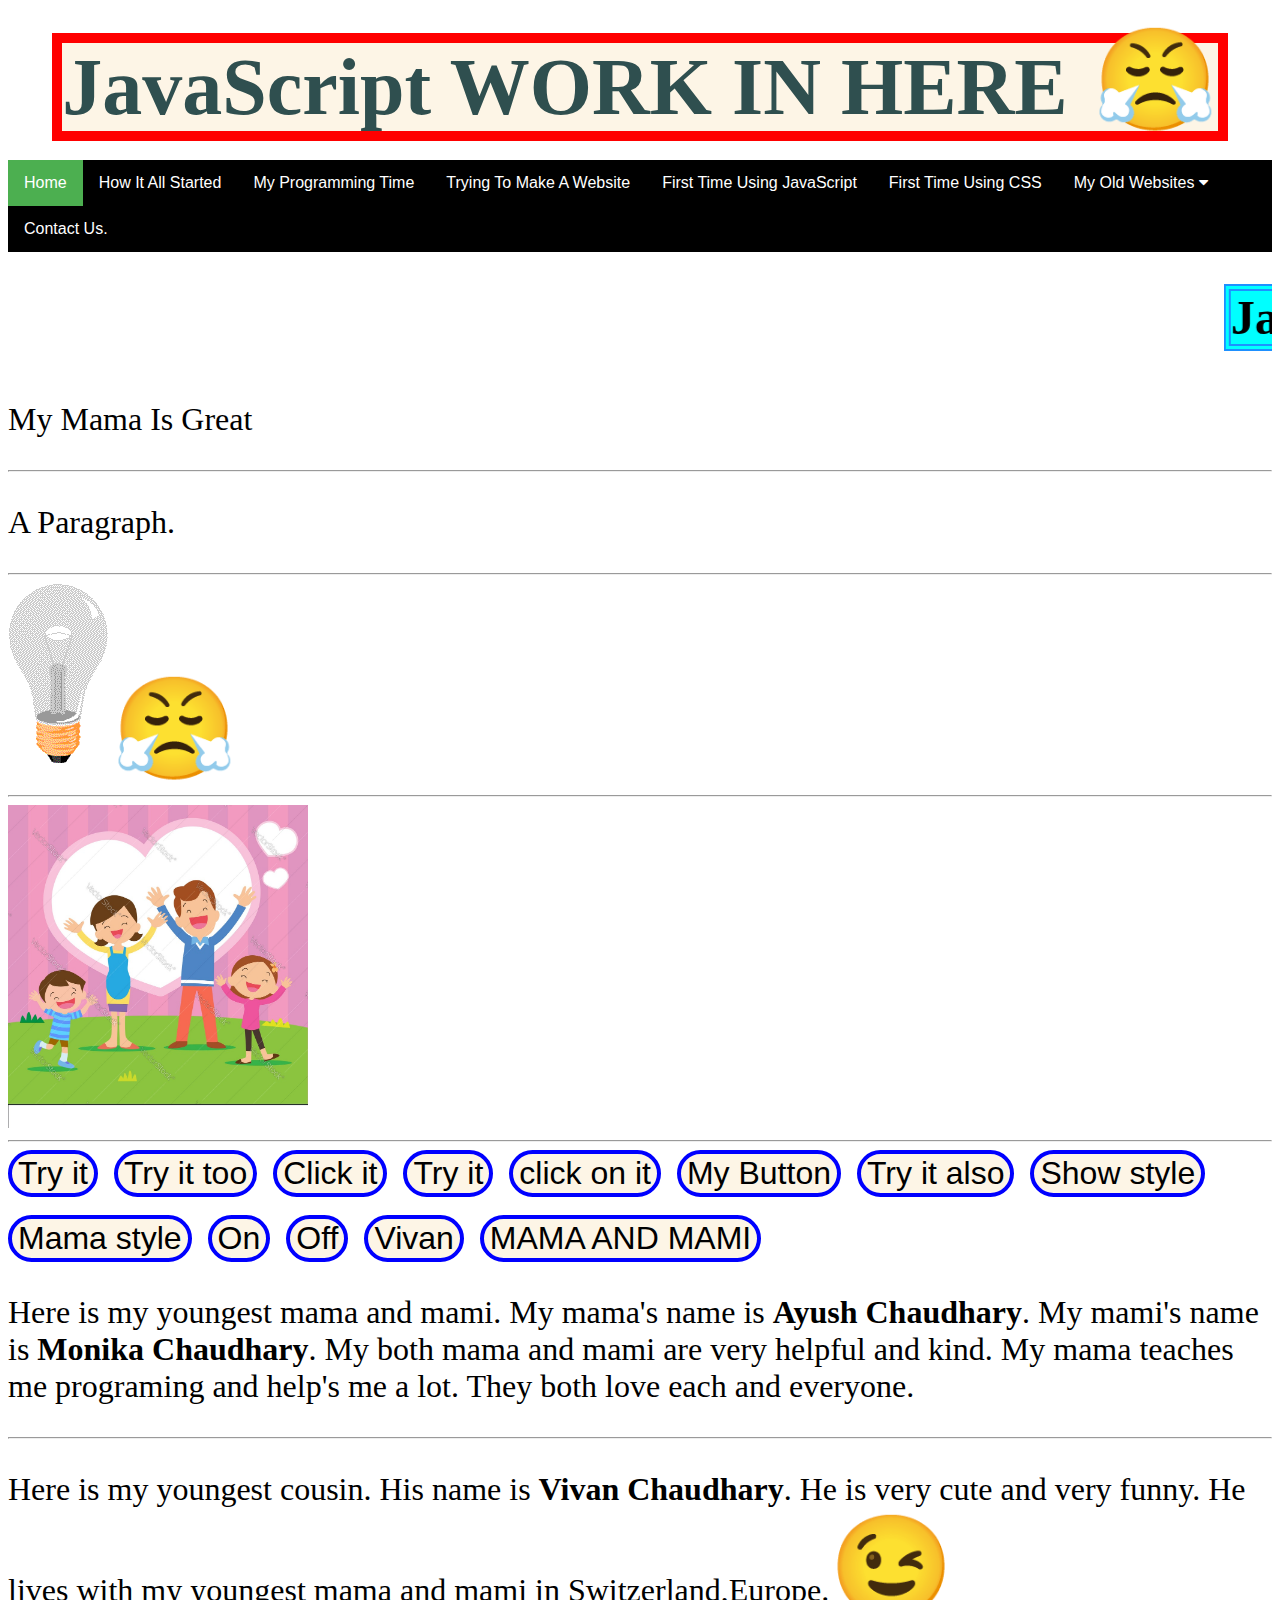
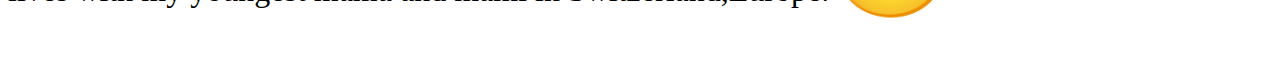
<file: Project/My_First_JS_EX.htm>
<!DOCTYPE html> 
 
 <html lang="en-UK">

 <head>
   <title>My Programming Experience</title>
    <!--Fav icon Work-->
    <link rel="apple-touch-icon" sizes="180x180" href="Websites/Favicon/apple-touch-icon.png">
    <link rel="icon" type="image/png" sizes="32x32" href="Websites/Favicon/favicon-32x32.png">
    <link rel="icon" type="image/png" sizes="16x16" href="Websites/Favicon/favicon-16x16.png">
    <link rel="manifest" href="Websites/Favicon/site.webmanifest">
    <link rel="mask-icon" href="Websites/Favicon/safari-pinned-tab.svg" color="#5bbad5">
    <meta name="msapplication-TileColor" content="#2b5797">
    <meta name="theme-color" content="#ffffff">
    <!--Meta Work-->
   <meta charset="utf-8">
   <meta name="viewport" content="width=device-width, initial-scale=1>
   <meta name="description" content="Free Web tutorials">
   <meta name="keywords" content="HTML, CSS, JavaScript">
   <meta name="author" content="Aryav Chaudhary">
   <!--Icon Work-->
   <link rel="stylesheet" href="https://cdnjs.cloudflare.com/ajax/libs/font-awesome/4.7.0/css/font-awesome.min.css">
    <style>

    .it {
      cursor: pointer
    }  
      .navbar {
  position: rel;
  overflow: hidden !important;
  background-color: black;
  font-family: Arial, Helvetica, sans-serif;
  
 }
 
 .navbar a {
  float: left;
  font-size: 16px;
  color: white;
  text-align: center;
  padding: 14px 16px;
  text-decoration: none;
 }
 
 .dropdown {
  float: left;
  background-color: black;
 }
 
 .dropdown .dropbtn {
  cursor: pointer;
  font-size: 16px;  
  border: none;
  outline: none;
  color: white;
  padding: 14px 16px;
  background-color: inherit;
  font-family: inherit;
  margin: 0;
 }
 
 .navbar a:hover, .dropdown:hover .dropbtn, .dropbtn:focus {
  background-color: #d9ffcc;
  color: black;
 }
 
 .dropdown-content {
  display: none;
  position: absolute;
  background-color: #f9f9f9;
  min-width: 160px;
  box-shadow: 0px 8px 16px 0px rgba(0,0,0,0.2);
  z-index: 1;
 }
 
 .dropdown-content a {
  float: none;
  color: black;
  padding: 12px 16px;
  text-decoration: none;
  display: block;
  text-align: left;
 }
 
 .dropdown-content a:hover {
  background-color: #ecffe6;
  color: black;
 }
 
 .show {
  display: block;
 }
 .navba {
 background-color: black;
 float:right;
 
 }
 #active {
   background-color: #4CAF50;
 }


    </style>


    <script>
        function DevFunction() {
    document.getElementById("demo").innerHTML = "Paragraph changed.";
    }
    function MonFunction() {
    document.getElementById("demo").innerHTML = "Don't change it.";
    }
   
    function MoFunction(Gretting) {
    document.getElementById('demo').style.fontSize= "250%";
    }
    function myFunction(FirstName, LastName) 
    {
    alert(FirstName+" "+LastName);
    }

    function myFunction2(Gretting, Gretting2) 
    {
    alert(Gretting+" "+Gretting2);
    }

    

    function wFunction(basic,basic2) {
    alert(basic+" "+basic2)

    }
  
    function sFunction() {
       document.getElementById('demo').style.fontSize= "300%";
       document.getElementById('demo').style.color= "red";
    }

    function dFunction() {
      document.getElementById('b').style.fontSize= "300%";
      document.getElementById('b').style.color= "orange";
      document.getElementById('b').style.backgroundColor= "biege";
      document.getElementById('b').innerHTML = "MY MAMA IS SUPER-DUPER";
        }


        function cFunction() {
      document.getElementById('image').src = "pic_bulbon.gif";

        }

        function qFunction() {
      document.getElementById('image').src = "pic_bulboff.gif";

        }

        function aFunction() {

      document.getElementById('I').src = "Vivan.JPG";
      

        }
        function bFunction() {
            document.getElementById('I').src = "Small_mam_and_mami.JPG";
        }

    </script>

 </head>

 <body>
    <header>
        <h1 id="h1" style="text-align: center;"> <span style="background-color: oldlace; color: darkslategrey; border: 10px solid red; font-size: 250% ;">JavaScript WORK IN HERE<span style='font-size:100px;'> &#128548;</span> </span> </h1>
    
      </header>
      <!--Navigation bar work-->

<div class="navbar">
  <a href="Index.htm" class="navba" id="active">Home</a>
  <a href="Dropdowns.html" class="navba">How It All Started</a>
  <a href="" class="navba">My Programming Time</a>
  <a href="" class="navba">Trying To Make A Website</a>
  <a href="My_First_JS_EX.htm" class="navba">First Time Using JavaScript</a>
  <a href="" class="navba">First Time Using CSS</a>
 
  <div class="dropdown">
  <button class="dropbtn" onclick="myFunction()">My Old Websites
    <i class="fa fa-caret-down"></i>
  </button>
  <div class="dropdown-content" id="myDropdown">
    <a href="Website_re_first.html" target="_self">My 1st Website</a>
    <a href="Website first.html" target="_self">My 2nd Website</a>
    <a href="Daddy's Birthday.htm" target="_self">My 3rd Website</a>
  </div>
  </div>
   <a href="contact_us.html" class="navba">Contact Us.</a>
</div> <br>
    
      <marquee><h2 ><span style="border: 7px double dodgerblue; font-size: 200% ; font-family: jokerman; background-color: cyan;"><strong>JavaScript in Head</strong></span></h2></marquee>

        <p id="b" style="font-size: 200% ;"> My Mama Is Great</p>
        <hr>

        <p id="demo" style="font-size: 200% ;">A Paragraph.</p>

        <hr>
        <img id="image"  src="pic_bulboff.gif" style= "width:100px ;"> <span style='font-size:100px;'> &#128548;</span>
        <hr>
        <img id="I" src="sweet_family.jpg" style="width: 300px ;">
        <hr>

            <button type="button" onclick="DevFunction()" style="color: rgb(0, 0, 0); background-color: oldlace; border: 4px solid blue ; border-radius: 30px ;font-size: 200% ;" class="it">Try it</button>
            &nbsp;&nbsp;
            <button type="button" onclick="MoFunction('Hello')" style="color: rgb(0, 0, 0); background-color: oldlace; border: 4px solid blue ;  border-radius: 30px ;font-size: 200% ;" class="it">Try it too</button>
            &nbsp;&nbsp;
            <button type="button" onclick="MonFunction()" style="color: rgb(0, 0, 0); background-color: oldlace; border: 4px solid blue ; border-radius: 30px ;font-size: 200% ;" class="it">Click it</button>
            &nbsp;&nbsp;
            <button type="button" onclick="alert('Hello')" style="color: rgb(0, 0, 0); background-color: oldlace; border: 4px solid blue ; border-radius: 30px ;font-size: 200% ;"class="it">Try it</button>
            &nbsp;&nbsp;
            <button type="button" onclick="myFunction2('Hello','How are you')" style="color: rgb(0, 0, 0); background-color: oldlace; border: 4px solid blue ; border-radius: 30px ;font-size: 200% ;" class="it" >click on it</button>
            &nbsp;&nbsp;
            <button type="button" onclick="myFunction('Dev','Chaudhary')" style="color: rgb(0, 0, 0); background-color: oldlace; border: 4px solid blue ; border-radius: 30px ;font-size: 200% ;" class="it" >My Button</button>
            &nbsp;&nbsp;
            <button type="button" onclick="wFunction('Well','What?')" style="color: rgb(0, 0, 0); background-color: oldlace; border: 4px solid blue ; border-radius: 30px ;font-size: 200% ;" class="it" >Try it also</button>
            &nbsp;&nbsp;
            <button type="button" onclick="sFunction()" style="color: rgb(0, 0, 0); background-color: oldlace; border: 4px solid blue ; border-radius: 30px ;font-size: 200% ;"  class="it">Show style</button>
            <br><br>
            <button type="button" onclick="dFunction()" style="color: rgb(0, 0, 0); background-color: oldlace; border: 4px solid blue ; border-radius: 30px ;font-size: 200% ;" class="it" >Mama style</button>
            
            &nbsp;&nbsp;
            <button type="button" onclick="cFunction()" style="color: rgb(0, 0, 0); background-color: oldlace; border: 4px solid blue ; border-radius: 30px ;font-size: 200% ;"  class="it" >On</button> 
            &nbsp;&nbsp;
            <button type="button" onclick="qFunction()" style="color: rgb(0, 0, 0); background-color: oldlace; border: 4px solid blue ; border-radius: 30px ;font-size: 200% ;" class="it"  >Off</button>
            &nbsp;&nbsp;
            <button type="button" onclick="aFunction()" style="color: rgb(0, 0, 0); background-color: oldlace; border: 4px solid blue ; font-size: 200% ; border-radius: 30px ;" class="it" >Vivan</button>
            &nbsp;&nbsp;
            <button type="button" onclick="bFunction()" style="color: rgb(0, 0, 0); background-color: oldlace; border: 4px solid blue ; font-size: 200% ; border-radius: 30px ;" class="it" >MAMA AND MAMI</button>
            &nbsp;&nbsp;
        
            
            <p id="v" style="font-size: 200% ;">Here is my youngest mama and mami. My mama's name is <b>Ayush Chaudhary</b>. My mami's name is <b>Monika Chaudhary</b>.
            My both mama and mami are very helpful and kind. My mama teaches me programing and help's me a lot. They both love each and everyone.
            </p>

        <hr>
        <p id="yo" style="font-size: 200% ;">Here is my youngest cousin. His name is <b>Vivan Chaudhary</b>. He is very cute and very funny.
        He lives with my youngest mama and mami in Switzerland,Europe.<span style='font-size:100px ;'>&#128521;</span>
        </p>
 
</body>

</html>
</file>
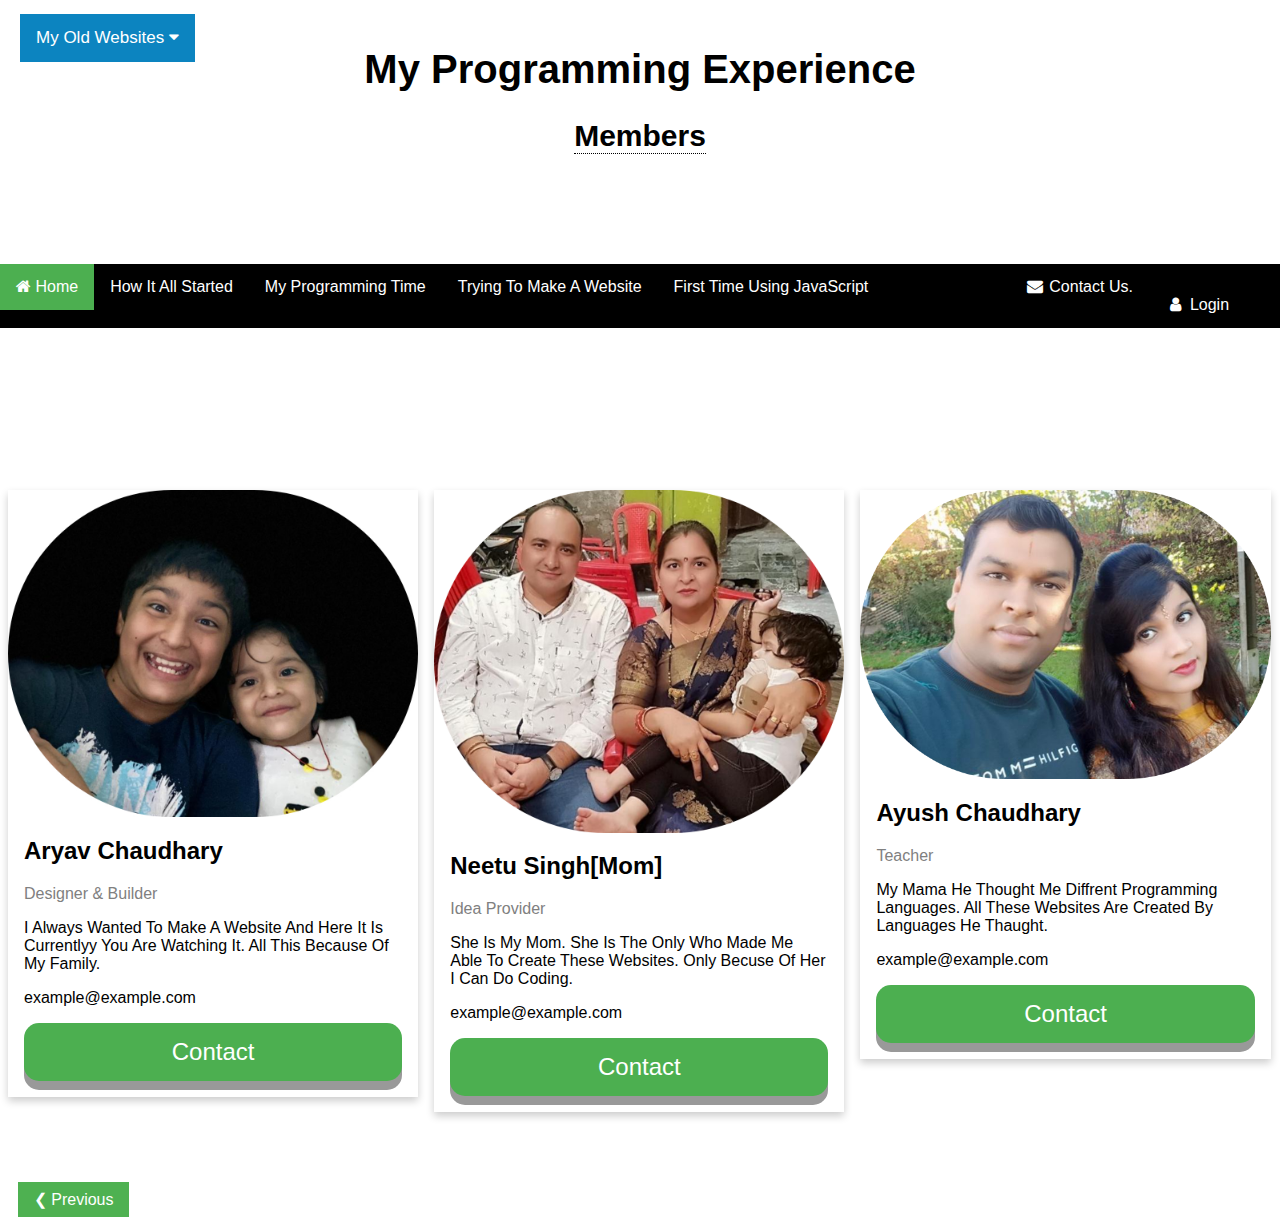
<file: Project/Next_page_2.html>
<!DOCTYPE html>
<html lang="en-Uk">

    <head>
         <!--Fav icon Work-->
    <link rel="apple-touch-icon" sizes="180x180" href="Websites/Favicon/apple-touch-icon.png">
    <link rel="icon" type="image/png" sizes="32x32" href="Websites/Favicon/favicon-32x32.png">
    <link rel="icon" type="image/png" sizes="16x16" href="Websites/Favicon/favicon-16x16.png">
    <link rel="manifest" href="Websites/Favicon/site.webmanifest">
    <link rel="mask-icon" href="Websites/Favicon/safari-pinned-tab.svg" color="#5bbad5">
    <meta name="msapplication-TileColor" content="#2b5797">
    <meta name="theme-color" content="#ffffff">
   <!--Meta Work-->
    <meta charset="utf-8">
    <meta name="viewport" content="width=device-width, initial-scale=1">
    <meta name="description" content="Free Web tutorials">
    <meta name="keywords" content="HTML, CSS, JavaScript">
    <meta name="author" content="Aryav Chaudhary">
    <!--Icon Work-->
    <link rel="stylesheet" href="https://cdnjs.cloudflare.com/ajax/libs/font-awesome/4.7.0/css/font-awesome.min.css">

    <!--Link Work-->
    <link rel="stylesheet" href="Slide_show.css">
    <link rel="stylesheet" href="Index_stylesheet.css">
    <title>My Programming Experience</title>
    <style>
      #headerid {
        top: 0;
        margin-top: -180px;

      }
      .navbar {
        margin-top: 230px;
      }
        .tooltip {
    position: relative;
    display: inline-block;
    border-bottom: 1px dotted black;
    
  }
  
  .tooltip .tooltiptext {
    visibility: hidden;
    width: 120px;
    background-color: black;
    color: #fff;
    text-align: center;
    border-radius: 6px;
    padding: 5px 0;
    position: absolute;
    z-index: 1;
    bottom: 150%;
    left: 50%;
    margin-left: -60px;
  }

  .tooltip .tooltiptext::after {
    content: "";
    position: absolute;
    top: 100%;
    left: 50%;
    margin-left: -5px;
    border-width: 5px;
    border-style: solid;
    border-color: black transparent transparent transparent;
  }
  
  .tooltip:hover .tooltiptext {
    visibility: visible;
  }
  #icu {
    text-align: center;
  }
 .icu {
    font-size: 30px;

  }
  #op {

    font-size:17px;
}
    </style>
    <script>
        /* When the user clicks on the button, 
toggle between hiding and showing the dropdown content */
function myFunction() {
    document.getElementById("myDropdown").classList.toggle("show");
  }
  
  // Close the dropdown if the user clicks outside of it
  window.onclick = function(e) {
    if (!e.target.matches('.dropbtn')) {
    var myDropdown = document.getElementById("myDropdown");
      if (myDropdown.classList.contains('show')) {
        myDropdown.classList.remove('show');
      }
    }
  }
  
    </script>
    </head>

    <body>
        <header class="header">
            <h1 style="font-size: 40px;"><strong><b>My Programming Experience</b></strong></h1>
            <div class="tooltip" id="icu"><b class="icu">Members</b>
                <span class="tooltiptext" id="op">It Tells You About Members.</span>
          </header>
           <!--Navigation bar work-->
    
           <header class="header" id = "headerid">
            <div class="topnav" id="myTopnav">
         
              <div class="dropdown" id="active">
                <button class="dropbtn">My Old Websites
                  <i class="fa fa-caret-down"></i>
                </button>
                <div class="dropdown-content">
                  <a href="Website_re_first.html">My First Website</a>
                  <a href="Website first.html">My Second Website</a>
                  <a href="Daddy's Birthday.htm">My Third Website</a>
                </div>
              </div> 
              
              <a href="javascript:void(0);" style="font-size:15px;" class="icon" onclick="myFunction()">&#9776;</a>
            </div>
            
          </header>
            <!--Navigation bar work-->
<div class="navbar">
  <a href="Index.htm" class="navba" id="acive"><i class="fa fa-home"></i> Home</a>&nbsp;&nbsp;
  <a href="Dropdowns.html" class="navba">How It All Started</a>&nbsp;&nbsp;
  <a href="" class="navba">My Programming Time</a>&nbsp;&nbsp;
  <a href="Trying_to_make.html" class="navba">Trying To Make A Website</a>&nbsp;&nbsp;
  <a href="My_First_JS_EX.htm" class="navba">First Time Using JavaScript</a>&nbsp;&nbsp;;
  
 
   <a href="contact_us.html" class="navba" id="nav"><i class="fa fa-fw fa-envelope"></i> Contact Us.</a>&nbsp;&nbsp;
   <a href="#" class="navba" ><i class="fa fa-fw fa-user"></i> Login</a>
  
</div>
      <br><br><br><br><br><br><br><br><br>
      <div class="row">
        <div class="column" id = "icard_mg1">
          <div class="card">
            <img src="Me_photo.jpeg" alt="Me" style="width:100%">
            <div class="container">
              <h2>Aryav Chaudhary</h2>
              <p class="title">Designer & Builder</p>
              <p>I Always Wanted To Make A Website And Here It Is Currentlyy You Are Watching It. All This Because Of My Family.</p>
              <p>example@example.com</p>
              <p><button class="button">Contact</button></p>
            </div>
          </div>
        </div>
      
        <div class="column" id = "card_img2">
          <div class="card">
            <img src="Mom_Photo.png" alt="Mom" style="width:100%; height: 120%;">
            <div class="container">
              <h2>Neetu Singh[Mom]</h2>
              <p class="title">Idea Provider</p>
              <p>She Is My Mom. She Is The Only Who Made Me Able To Create These Websites. Only Becuse Of Her I Can Do Coding.</p>
              <p>example@example.com</p> 
              <p><button class="button">Contact</button></p>
            </div>
          </div>
        </div>
        
        <div class="column" id = "card_img3">
          <div class="card">
            <img src="Small_mam.jpeg" alt="Uncle / Mama" style="width:100%"> 
            <div class="container">
              <h2>Ayush Chaudhary</h2>
              <p class="title">Teacher</p>
              <p>My Mama He Thought Me Diffrent Programming Languages. All These Websites Are Created By Languages He Thaught.</p>
              <p>example@example.com</p>
              <p><button class="button">Contact</button></p>
            </div>
          </div>
        </div>
      </div>
    <br><br><br>
    
        &nbsp; &nbsp; <a href="Next_page.htm" class="previous">&#10094; Previous</a>
        
    </body>

</html>
</file>
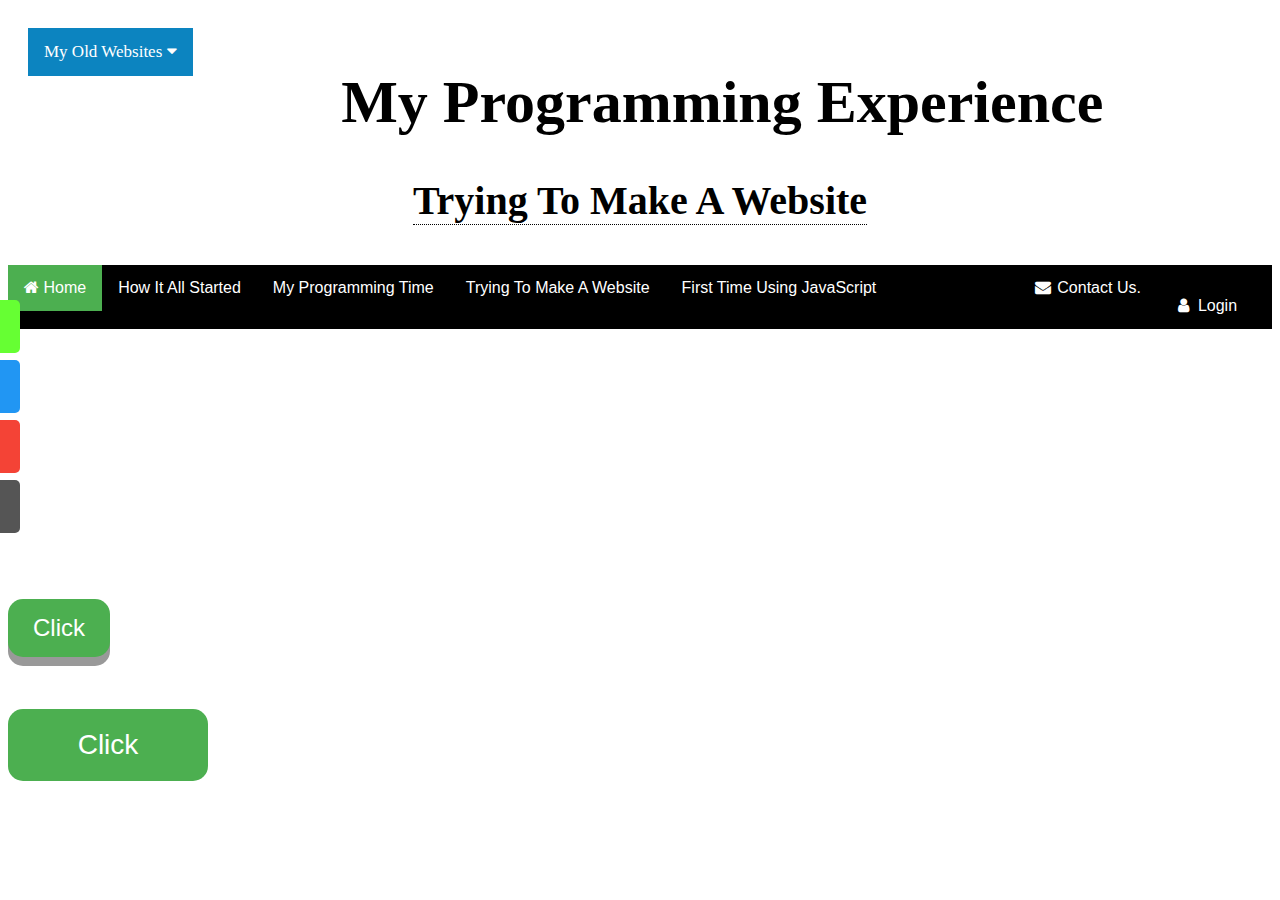
<file: Project/Trying_to_make.html>
<!DOCTYPE html>
<html lang="en-UK">
<head>
       <!--Fav icon Work-->
   <link rel="apple-touch-icon" sizes="180x180" href="Websites/Favicon/apple-touch-icon.png">
   <link rel="icon" type="image/png" sizes="32x32" href="Websites/Favicon/favicon-32x32.png">
   <link rel="icon" type="image/png" sizes="16x16" href="Websites/Favicon/favicon-16x16.png">
   <link rel="manifest" href="Websites/Favicon/site.webmanifest">
   <link rel="mask-icon" href="Websites/Favicon/safari-pinned-tab.svg" color="#5bbad5">
   <meta name="msapplication-TileColor" content="#2b5797">
   <meta name="theme-color" content="#ffffff">
   <!--Meta Work-->
  <meta charset="utf-8">
  <meta name="viewport" content="width=device-width, initial-scale=1">
  <meta name="description" content="Free Web tutorials">
  <meta name="keywords" content="HTML, CSS, JavaScript">
  <meta name="author" content="Aryav Chaudhary">
  <!--Icon Work-->
  <link rel="stylesheet" href="https://cdnjs.cloudflare.com/ajax/libs/font-awesome/4.7.0/css/font-awesome.min.css">

  <!--Link Work-->
 <link rel="stylesheet" href="Index_stylesheet.css">
  <title>My Programming Experience</title>
  <script src="Index_Script.js"></script>
  <style>
      /*Tooltip Of header work here*/
.tooltip {
    position: relative;
    display: inline-block;
    border-bottom: 1px dotted black;
    
  }
  
  .tooltip .tooltiptext {
    visibility: hidden;
    width: 120px;
    background-color: black;
    color: #fff;
    text-align: center;
    border-radius: 6px;
    padding: 5px 0;
    position: absolute;
    z-index: 1;
    bottom: 150%;
    left: 50%;
    margin-left: -60px;
  }
  
  .tooltip .tooltiptext::after {
    content: "";
    position: absolute;
    top: 100%;
    left: 50%;
    margin-left: -5px;
    border-width: 5px;
    border-style: solid;
    border-color: black transparent transparent transparent;
  }
  
  .tooltip:hover .tooltiptext {
    visibility: visible;
  }
  #icu {
    text-align: center;
  }
 .icu {
    font-size: 40px;

  }
  #op {

    font-size: 22px;
  }
  .buton {
  position: relative;
  background-color: #4CAF50;
  border-radius: 15px;
  border: none;
  font-size: 28px;
  color: #FFFFFF;
  padding: 20px;
  width: 200px;
  text-align: center;
  -webkit-transition-duration: 0.4s; /* Safari */
  transition-duration: 0.4s;
  text-decoration: none;
  overflow: hidden;
  cursor: pointer;
}

.buton:after {
  content: "";
  background: #90EE90;
  display: block;
  position: absolute;
  padding-top: 300%;
  padding-left: 350%;
  margin-left: -20px!important;
  margin-top: -120%;
  opacity: 0;
  transition: all 0.8s
}

.buton:active:after {
  padding: 0;
  margin: 0;
  opacity: 1;
  transition: 0s
}
  </style>
</head>
<body>
    <header class="header">
        <div class="topnav" id="myTopnav">
     
          <div class="dropdown" id="active">
            <button class="dropbtn">My Old Websites
              <i class="fa fa-caret-down"></i>
            </button>
            <div class="dropdown-content">
              <a href="Website_re_first.html">My First Website</a>
              <a href="Website first.html">My Second Website</a>
              <a href="Daddy's Birthday.htm">My Third Website</a>
            </div>
          </div> 
          
          <a href="javascript:void(0);" style="font-size:15px;" class="icon" onclick="myFunction()">&#9776;</a>
        </div>
        <h1><strong><b>My Programming Experience</b></strong></h1>
        <div class="tooltip" id="icu"><b class="icu">Trying To Make A Website</b>
            <span class="tooltiptext" id="op">How To Build A Website, And How I Build.</span>
          </div>
      </header>
      
     
      
      
      
        
      <!--Navigation bar work-->
    <div class="navbar">
      <a href="Index.htm" class="navba" id="acive"><i class="fa fa-home"></i> Home</a>&nbsp;&nbsp;
      <a href="Dropdowns.html" class="navba">How It All Started</a>&nbsp;&nbsp;
      <a href="" class="navba">My Programming Time</a>&nbsp;&nbsp;
      <a href="Trying_to_make.html" class="navba">Trying To Make A Website</a>&nbsp;&nbsp;
      <a href="My_First_JS_EX.htm" class="navba">First Time Using JavaScript</a>&nbsp;&nbsp;&nbsp;&nbsp;
      
     
       <a href="contact_us.html" class="navba" id="nav"><i class="fa fa-fw fa-envelope"></i> Contact Us.</a>&nbsp;&nbsp;
       <a href="#" class="navba" ><i class="fa fa-fw fa-user"></i> Login</a>
    </div>
    
    <br><br><br><br>
        
    <div id="mySidenav" class="sidenav">
      <a href="#Skil" id="about">Skills</a>
      <a href="#Explained" id="blog">About</a>
      <a href="#" id="projects">Projects</a>
      <a href="#footIt" id="contact">Log In</a>
    </div><br><br><br><br><br><br><br><br><br><br><br>
    <!--Body work/writting-->
    <!--type writter  work-->
    <button onclick="typeWriter()" class="button">Click</button>
    <p id="typeIt"></p>
    <br><br>
    <!--On click show div work here-->
    <button onclick="myFunction()" class="buton">Click</button>
    <div id="Daddy" style="display: none;">
        Well To Make A Professional Website You Need To Have Some Basic Skills.
          <div>
            <h2 id="Skil">Checklist For Skills Needed:</h2>
          </div>
          <br><br>
          <div id="myDIV" class="heder">
            <h2 style="margin:5px">Skills Needed</h2>
            <input type="text" id="myInput" placeholder="Title...">
            <span onclick="newElement()" class="addBtn">Add</span>
          </div>
          <ul id="myUL">
           <li>HTML</li>
           <li>CSS</li>
           <li>JAVA SCRIPT</li>
           <li>A CODE EDITOR AND A BROWSER (Any ex. Notepad, Chrome)</li>
           <li>BOOTSTRAP (Optional)</li>
           <li>PHP (If Only You Want To Create A Login Page)</li>
           <li>SQL (To Build A WebSite That Shows Data From A Database)</li>
          </ul>
          <br><hr>
          <div>
            <h2>Checklist Explained:</h2>
          </div>
        <div id="Explained">
          <br><br><br>
          <div>
            <h3>HTML -</h3>
            <p>You need HTML in order to make frame of your website. As a example take the body structure, 
              your body have bones well everyone have bones those bones are your framework - structure of
               your body. Same with the websites HTML provides the framework of the websites. So in order
                to create a website you need to have a basic understanding of HTML. 
            </p>
            </div><br><br>
            <div>
              <h3>CSS -</h3>
              <p>You need CSS in order to make your website extraordinary. As a example take your bodie's
                 muscles, your skin and hair colour they those are the what make you look beautiful. Same
                  with websites CSS provides those colours, those muscles to the websites. So in the order to
                   make website look beautiful you need to have a basic understanding of CSS.
              </p>
            </div><br><br>
            <div>
              <h3>JAVA SCRIPT -</h3>
              <p>You need JAVA SCRIPT in order to make your website be reactive. As a example take your bodie's
                 brain it commandes you to do this work when you call it. Same with the websites JAVA SCRIPT 
                provides that reactivity, such as if press these button's it should do this. So in order to
                 make a website be reactive you need to have a basic understanding of JAVA SCRIPT.
              </p>
            </div><br><br>
            <div>
              <h3>A CODE EDITOR AND A BROWSER (Any ex. Notepad, Chrome) -</h3>
              <p>You need A CODE EDITOR AND A BROWSER (Any ex. Notepad, Chrome) in order to make your website.
                As a example if we don't have earth we don't exist. Same with websites A CODE EDITOR AND A
                 BROWSER (Any ex. Notepad, Chrome) provides a platform where the code should br written(Code Editor)
                 and provides how it looks like(Browser). So in order to make a website you should have a 
                 A CODE EDITOR AND A BROWSER (Any ex. Notepad, Chrome).
              </p>
            </div><br><br>
            <div>
              <h3>BOOTSTRAP (Optional) -</h3>
              <p>You need BOOTSTRAP (Optional) in order to make your website extraordinary. As a example same as CSS take your bodie's
                muscles, your skin and hair colour they those are the what make you look beautiful. Same with websites BOOTSTRAP provides
                 those colours, those muscles to the websites, but CSS is faster then BOOTSTRAP. So in the order to make website look 
                 beautiful you need to have a basic understanding of BOOTSTRAP.
              </p>
            </div><br><br>
            <div>
              <h3>PHP(Optional) -</h3>
              <p>You need PHP in order to make your website form reactive. As a example JAVA SCRIPT makes elements, buttons reactive but
                PHP makes form's reactive like the user filled the information in the form and that information should be tkaen to a 
                specific page, and translate it that work is done by PHP. So in the order to make website's forms be reactive you need to 
                have a basic understanding of PHP.
              </p>
            </div><br><br>
            <div>
              <h3>SQL(Optional) -</h3>
              <p>You need SQl in order to make a website whose data is stored in large databases. As a example you have a websites that have
                a large amount of data you use SQL to put that data in large databases, to manupilate and to acess them. So in order to make a
                 website with large databases you need to have a basic understanding of SQL.
              </p>
            
            </div>
            </div>
          </div>
      
      </div>
      <script>
        // Create a "close" button and append it to each list item
        var myNodelist = document.getElementsByTagName("LI");
        var i;
        for (i = 0; i < myNodelist.length; i++) {
          var span = document.createElement("SPAN");
          var txt = document.createTextNode("\u00D7");
          span.className = "close";
          span.appendChild(txt);
          myNodelist[i].appendChild(span);
        }
        
        // Click on a close button to hide the current list item
        var close = document.getElementsByClassName("close");
        var i;
        for (i = 0; i < close.length; i++) {
          close[i].onclick = function() {
            var div = this.parentElement;
            div.style.display = "none";
          }
        }
        
        // Add a "checked" symbol when clicking on a list item
        var list = document.querySelector('ul');
        list.addEventListener('click', function(ev) {
          if (ev.target.tagName === 'LI') {
            ev.target.classList.toggle('checked');
          }
        }, false);
        
        // Create a new list item when clicking on the "Add" button
        function newElement() {
          var li = document.createElement("li");
          var inputValue = document.getElementById("myInput").value;
          var t = document.createTextNode(inputValue);
          li.appendChild(t);
          if (inputValue === '') {
            alert("You must write something!");
          } else {
            document.getElementById("myUL").appendChild(li);
          }
          document.getElementById("myInput").value = "";
        
          var span = document.createElement("SPAN");
          var txt = document.createTextNode("\u00D7");
          span.className = "close";
          span.appendChild(txt);
          li.appendChild(span);
        
          for (i = 0; i < close.length; i++) {
            close[i].onclick = function() {
              var div = this.parentElement;
              div.style.display = "none";
            }
          }
        }
        </script>
        
        
       <script>
    function myFunction() {
     var y = document.getElementById('Daddy');
     if (y.style.display == "none") {
       y.style.display = "block";
     } else {
       y.style.display = "none";
       
     }
    }
         </script>
    <script>
        // Type writter work here
var i = 0;
var txt = 'Do You Want To Create A Professional Website By Your Own So Carry On In This Page.';
var speed = 80;

function typeWriter() {
  if (i < txt.length) {
    document.getElementById("typeIt").innerHTML += txt.charAt(i);
    i++;
    setTimeout(typeWriter, speed);
  }
}
    </script>
    
</body>
</html>
</file>
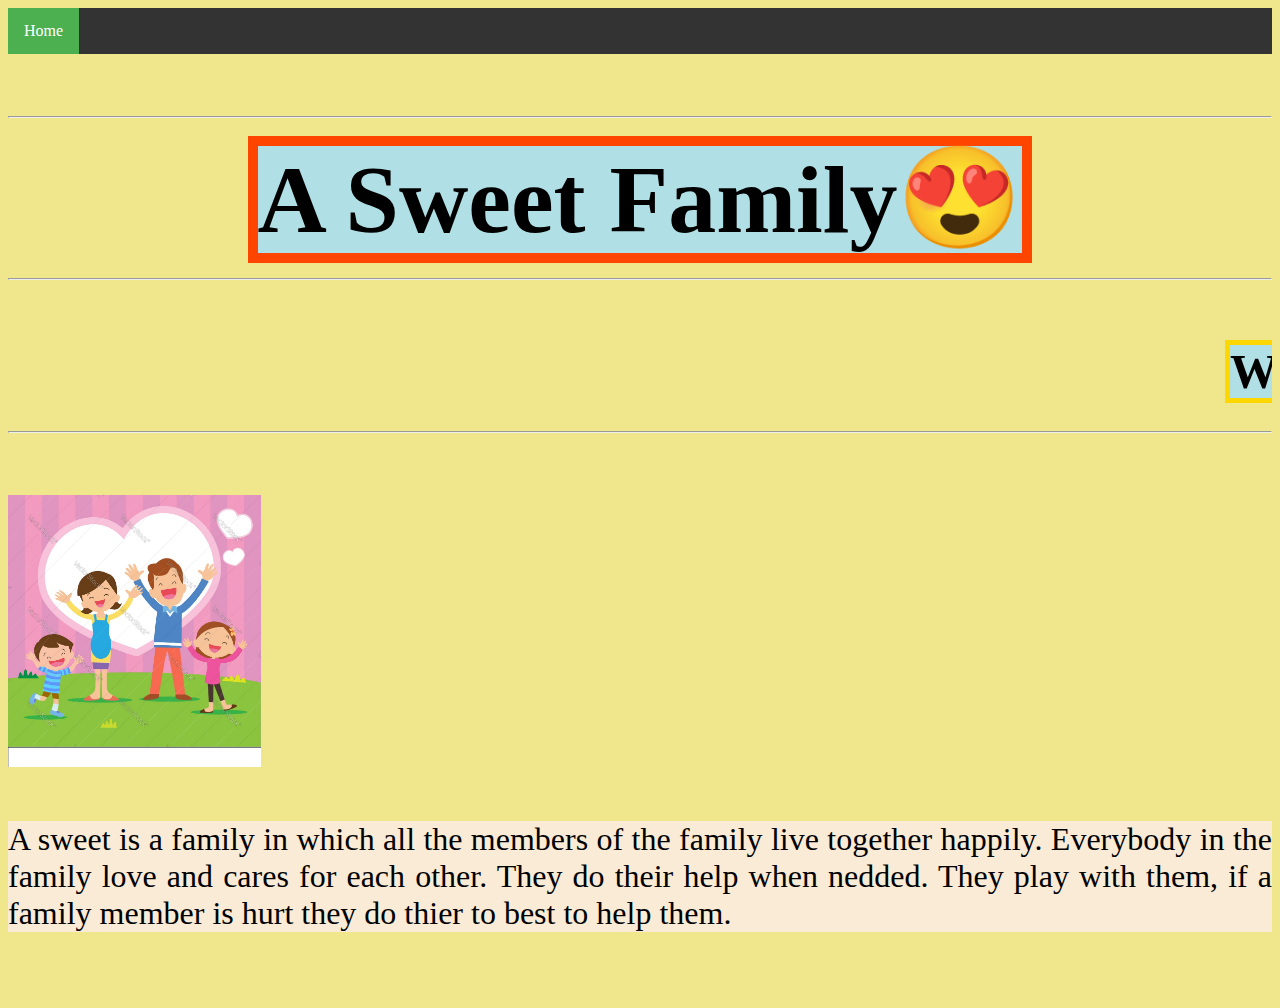
<file: Project/Website_re_first.html>
<!DOCTYPE html>
<html lang="en"> 
<head>
  <title>Sweet Family</title>
<style>     
 body { background-color:Khaki;


 }
 ul {
  list-style-type: none;
  margin: 0;
  padding: 0;
  overflow: hidden;
  background-color: #333;
  position: -webkit-sticky; /* Safari */
  position: sticky;
  top: 0;
}

li {
  float: left;
}

li a {
  display: block;
  color: white;
  text-align: center;
  padding: 14px 16px;
  text-decoration: none;
}

li a:hover {
  background-color: #111;
}

.active {
  background-color: #4CAF50;
}
</style>


</head>
<body>
  <!--Navigation bar work-->
 
 <!--<div class="header">
    <h2>Scroll Down</h2>
    <p>Scroll down to see the sticky effect.</p>
  </div>
-->
<ul>
  <li><a class="active" href="Index.htm">Home</a></li>
 
</ul>
<!--Till here-->
<br><br><br><hr>
<header>
   <h1 style = "text-align:center;"> <span style="font-weight:bold;border:10px solid orangered; background-color:powderblue;
    font-family:Jokerman; font-size:300%"><strong> A Sweet Family</strong><span style='font-size:100px;'>&#128525;</span></span></h1> 
  </header>
  <hr>
  <br><br>
  <!--My 2 heading -->
  
 <marquee> 
    <h2> <span style="font-weight:bold;border:5px solid gold; background-color:powderblue;
 font-family:Aharoni; font-size:200%">What Is A Sweet Family</h2>
   
 </marquee>
  <hr>
  <br><br><br>
  <!-- Sweet family photo -->              
  
  <img src="sweet_family.jpg" alt="A sweet family"  width="20%" height="20%"  >
  <br><br>
  <!-- First Para man-->

    <p style="font-size:200%; color:dark blue;background-color:AntiqueWhite; text-align:justify;">     A sweet is a family in which all the members of the family live together happily.
     Everybody in the family love and cares for each other. They do their help when nedded.
     They play with them, if a family member is hurt they do thier to best to help them.  	</p>
   <br><br>
  <!-- Helping member photo -->
  
   


	
</body>

</html>
</file>
<file: Project/Index_stylesheet.css>
/*Website My old Websites Work*/
* {box-sizing: border-box}

.topnav {
  
  color:black;
  background-color:#bdc2c2;
}

.topnav a {

  float: left;
  display: block;
  color: #f2f2f2;
  text-align: left;
  padding: 14px 16px;
  text-decoration: none;
  font-size: 17px;
  }

#active {
  background-color: #0c84c0;
  color: white;
}

.topnav .icon {
  display: none;
}

.dropdown {
  float: left;
  color:black;
  background-color: black;
}

.dropdown .dropbtn {
  cursor: pointer;
  font-size: 17px;    
  border: none;
  outline: none;
  color: white;
  padding: 14px 16px;
  background-color: inherit;
  font-family: inherit;
  margin: 0;
}

.dropdown-content {
  display: none;
  position: absolute;
  background-color: #f9f9f9;
  min-width: 160px;
  box-shadow: 0px 8px 16px 0px rgba(0,0,0,0.2);
  z-index: 1;
}

.dropdown-content a {
  float: none;
  color: black;
  padding: 12px 16px;
  text-decoration: none;
  display: block;
  text-align: left;
}

.topnav a:hover, .dropdown:hover .dropbtn {
  background-color: #3fb7f3;
  color: white;
}

.dropdown-content a:hover {
  background-color: #9fdbf9;
  color: black;
}

.dropdown:hover .dropdown-content {
  display: block;
}

@media screen and (max-width: 600px) {
  .topnav a:not(:first-child), .dropdown .dropbtn {
    display: none;
  }
  .topnav a.icon {
    float: right;
    display: block;
  }
}

@media screen and (max-width: 600px) {
  .topnav.responsive {position: relative;}
  .topnav.responsive .icon {
    position: absolute;
    right: 0;
    top: 0;
  }
  .topnav.responsive a {
    float: none;
    display: block;
    text-align: left;
  }
  .topnav.responsive .dropdown {float: none;}
  .topnav.responsive .dropdown-content {position: relative;}
  .topnav.responsive .dropdown .dropbtn {
    display: block;
    width: 100%;
    text-align: left;
  }
}

/*Navigation Bar Work*/
.navbar {
  margin-top:20px ;
}
.navbar {
  position: relative;
  overflow: hidden;
  background-color: black;
  font-family: Arial, Helvetica, sans-serif;
  position: -webkit-sticky; /* Safari */
  position: sticky;
  top: 0;
 }
 
 .navbar a {
  float: left;
  font-size: 16px;
  color: white;
  text-align: center;
  padding: 14px 16px;
  text-decoration: none;
 }
 
 
 .show {
  display: block;
 }
 .navba {
 background-color: black;
 float:right;
 
 }
 .navba:hover {
   background-color: #83c985;
 }
 #acive {
   background-color: #4CAF50;
 }
  .header {
    font-size: 30px;
    background-color: white;
    text-align: center;
    padding: 20px;
   
  }
 
/*Body Work*/


.column {
  float: left;
}

/* Left and right column */
.column.side {
  width: 25%;
}

/* Middle column */
.column.middle {
  width: 50%;
}

/* Responsive layout - makes the three columns stack on top of each other instead of next to each other */
@media screen and (max-width: 600px) {
  .column.side, .column.middle {
    width: 100%;
  }
}
.icud {
   font-size: 20px;
  }

  /* Style the footer */
.Footer {
  background-color: #f1f1f1;
  padding: 10px;
  text-align: center;
}
/*Page Flipping Buttons Work*/
a{
  text-decoration: none;
  display: inline-block;
  padding: 8px 16px;
}

a:hover {
  background-color: #46a049;
  color: white;
}

.previous {
  text-align: left;
  background-color:#4eb151 ;
  color: white;
}

.nexti {
  text-align: right;
  background-color: #4eb151;
  color: white;
}
/*Sidenav Bar Work*/
#mySidenav a {
  position: absolute;
  left: -80px;
  transition: 0.3s;
  padding: 15px;
  width: 100px;
  text-decoration: none;
  font-size: 20px;
  color: white;
  border-radius: 0 5px 5px 0;
}

#mySidenav a:hover {
  left: 0;
}

#about {
  top: 300px;
  background-color:#66ff33;
}

#blog {
  top: 360px;
  background-color: #2196F3;
}

#projects {
  top: 420px;
  background-color: #f44336;
}

#contact {
  top: 480px;
  background-color: #555
}
/*Animted button work here*/
.button {
  padding: 15px 25px;
  font-size: 24px;
  text-align: center;
  cursor: pointer;
  outline: none;
  color: #fff;
  background-color: #4CAF50;
  border: none;
  border-radius: 15px;
  box-shadow: 0 9px #999;
}

.button:hover {background-color: #3e8e41}

.button:active {
  background-color: #3e8e41;
  box-shadow: 0 5px #666;
  transform: translateY(4px);
}
#nav {
padding-left: 140px;

}
/*Main body work of trying to build a website*/
#Daddy{
  width: 100%;
  padding: 50px 0;
  text-align: center;
  background-color: #ccffff;
  margin-top: 20px;
}
/* Remove margins and padding from the list */
ul {
  margin: 0;
  padding: 0;
}

/* Style the list items */
ul li {
  cursor: pointer;
  position: relative;
  padding: 12px 8px 12px 40px;
  list-style-type: none;
  background: #eee;
  font-size: 18px;
  transition: 0.2s;
  
  /* make the list items unselectable */
  -webkit-user-select: none;
  -moz-user-select: none;
  -ms-user-select: none;
  user-select: none;
}
/*To Do list Work Here*/
/* Set all odd list items to a different color (zebra-stripes)  */
ul li:nth-child(odd) {
  background: #f9f9f9;
}

/* Darker background-color on hover */
ul li:hover {
  background: #ddd;
}

/* When clicked on, add a background color and strike out text */
ul li.checked {
  background: #888;
  color: #fff;
  text-decoration: line-through;
}

/* Add a "checked" mark when clicked on */
ul li.checked::before {
  content: '';
  position: absolute;
  border-color: #fff;
  border-style: solid;
  border-width: 0 2px 2px 0;
  top: 10px;
  left: 16px;
  transform: rotate(45deg);
  height: 15px;
  width: 7px;
}

/* Style the close button */
.close {
  position: absolute;
  right: 0;
  top: 0;
  padding: 12px 16px 12px 16px;
}

.close:hover {
  background-color: #f44336;
  color: white;
}

/* Style the header */
.heder {
  background-color: #f44336;
  padding: 30px 40px;
  color: white;
  text-align: center;
}

/* Clear floats after the header */
.heder:after {
  content: "";
  display: table;
  clear: both;
}

/* Style the input */
input {
  margin: 0;
  border: none;
  border-radius: 0;
  width: 75%;
  padding: 10px;
  float: left;
  font-size: 16px;
}

/* Style the "Add" button */
.addBtn {
  padding: 10px;
  width: 25%;
  background: #d9d9d9;
  color: #555;
  float: left;
  text-align: center;
  font-size: 16px;
  cursor: pointer;
  transition: 0.3s;
  border-radius: 0;
}

.addBtn:hover {
  background-color: #bbb;
}
/*Images On Home Page Work Here*/
.give-container {
  float: left;
  width: 33.33%;
  padding: 5px;
}

.clearfix::after {
  content: "";
  clear: both;
  display: table;
}
/*Trying to make a website ckeclist explained writting work here*/
#Explained {
  font-size: 20px;
  font-family: 'Courier New', Courier, monospace;
}
</file>
<file: Project/Dropdownstyle.css>
/*Tooltip Of header work here*/

.tooltip {
    position: relative;
    display: inline-block;
    border-bottom: 1px dotted black;
}

.tooltip .tooltiptext {
    visibility: hidden;
    width: 120px;
    background-color: black;
    color: #fff;
    text-align: center;
    border-radius: 6px;
    padding: 5px 0;
    position: absolute;
    z-index: 1;
    bottom: 150%;
    left: 50%;
    margin-left: -60px;
}

.tooltip .tooltiptext::after {
    content: "";
    position: absolute;
    top: 100%;
    left: 50%;
    margin-left: -5px;
    border-width: 5px;
    border-style: solid;
    border-color: black transparent transparent transparent;
}

.tooltip:hover .tooltiptext {
    visibility: visible;
}

#icu {
    text-align: center;
}

.icu {
    font-size: 40px;
}

#op {
    font-size: 17px;
}


/*Header work*/

.header {
    background-color: #F1F1F1;
    text-align: center;
    padding: 20px;
}


/*Navbar Work*/


/*Navigation Bar Work*/

.navbar {
    margin-top: 20px;
}

.navbar {
    position: relative;
    overflow: hidden;
    background-color: black;
    font-family: Arial, Helvetica, sans-serif;
    position: -webkit-sticky;
    /* Safari */
    position: sticky;
    top: 0;
}

.navbar a {
    float: left;
    font-size: 16px;
    color: white;
    text-align: center;
    padding: 14px 16px;
    text-decoration: none;
}

.show {
    display: block;
}

.navba {
    background-color: black;
    float: right;
}

.navba:hover {
    background-color: #83c985;
}

#acive {
    background-color: #4CAF50;
}

.Webs {
    font-size: 30px;
    background-color: white;
    text-align: center;
    padding: 20px;
    /* margin-top: 50px; */
}

.topnav {
    color: black;
    background-color: #bdc2c2;
}

.topnav a {
    float: left;
    display: block;
    color: #f2f2f2;
    text-align: left;
    padding: 14px 16px;
    text-decoration: none;
    font-size: 17px;
}

#active {
    background-color: #0c84c0;
    color: white;
}

.topnav .icon {
    display: none;
}

.dropdown {
    float: left;
    color: black;
    background-color: black;
}

.dropdown .dropbtn {
    cursor: pointer;
    font-size: 17px;
    border: none;
    outline: none;
    color: white;
    padding: 14px 16px;
    background-color: inherit;
    font-family: inherit;
    margin: 0;
}

.dropdown-content {
    display: none;
    position: absolute;
    background-color: #f9f9f9;
    min-width: 160px;
    box-shadow: 0px 8px 16px 0px rgba(0, 0, 0, 0.2);
    z-index: 1;
}

.dropdown-content a {
    float: none;
    color: black;
    padding: 12px 16px;
    text-decoration: none;
    display: block;
    text-align: left;
}

.topnav a:hover,
.dropdown:hover .dropbtn {
    background-color: #3fb7f3;
    color: white;
}

.dropdown-content a:hover {
    background-color: #9fdbf9;
    color: black;
}

.dropdown:hover .dropdown-content {
    display: block;
}

@media screen and (max-width: 600px) {
    .topnav a:not(:first-child),
    .dropdown .dropbtn {
        display: none;
    }
    .topnav a.icon {
        float: right;
        display: block;
    }
}

@media screen and (max-width: 600px) {
    .topnav.responsive {
        position: relative;
    }
    .topnav.responsive .icon {
        position: absolute;
        right: 0;
        top: 0;
    }
    .topnav.responsive a {
        float: none;
        display: block;
        text-align: left;
    }
    .topnav.responsive .dropdown {
        float: none;
    }
    .topnav.responsive .dropdown-content {
        position: relative;
    }
    .topnav.responsive .dropdown .dropbtn {
        display: block;
        width: 100%;
        text-align: left;
    }
}

.butt:link {
    background-color: white;
    color: black;
    border: 2px solid green;
    padding: 10px 20px;
    text-align: center;
    text-decoration: none;
    display: inline-block;
}

.butt:visited {
    background-color: white;
    color: black;
    border: 2px solid green;
    padding: 10px 20px;
    text-align: center;
    text-decoration: none;
    display: inline-block;
}

.butt:hover {
    background-color: green;
    color: white;
}

.butt:active {
    background-color: green;
    color: white;
}

.animate {
    width: 100px;
    height: 100px;
    background-color: red;
    position: relative;
    animation-name: example;
    animation-duration: 4s;
    animation-iteration-count: 2;
    animation-delay: 2s;
    animation-direction: alternate-reverse;
}

@keyframes example {
    0% {
        background-color: red;
        left: 0px;
        top: 0px;
    }
    25% {
        background-color: yellow;
        left: 200px;
        top: 0px;
    }
    50% {
        background-color: blue;
        left: 200px;
        top: 200px;
    }
    75% {
        background-color: green;
        left: 0px;
        top: 200px;
    }
    100% {
        background-color: red;
        left: 0px;
        top: 0px;
    }
}

#myContainer {
    width: 400px;
    height: 400px;
    position: relative;
    background: yellow;
}

#myAnimation {
    width: 50px;
    height: 50px;
    position: absolute;
    background-color: red;
}

.animateButton12 {
    background-color: #f4511e;
    border: none;
    color: white;
    padding: 16px 32px;
    text-align: center;
    font-size: 16px;
    margin: 4px 2px;
    opacity: 0.6;
    transition: 0.3s;
    display: inline-block;
    text-decoration: none;
    cursor: pointer;
}

.animateButton12:hover {
    opacity: 1
}

.mainIt {
    font-size: 20px;
    padding: 10px;
    margin: 10px;
}
</file>
<file: Project/Slide_show.css>
* {box-sizing: border-box}
body {font-family: Verdana, sans-serif; margin:0}
.mySlides {display: none}
img {vertical-align: middle;}

/* Slideshow container */
.slideshow-container {
  max-width: 1000px;
  position: relative;
  margin: auto;
}

/* Next & previous buttons */
.prev, .next {
  cursor: pointer;
  position: absolute;
  top: 50%;
  width: auto;
  padding: 16px;
  margin-top: -22px;
  color: white;
  font-weight: bold;
  font-size: 18px;
  transition: 0.6s ease;
  border-radius: 0 3px 3px 0;
  user-select: none;
}

/* Position the "next button" to the right */
.next {
  right: 0;
  border-radius: 3px 0 0 3px;
}

/* On hover, add a black background color with a little bit see-through */
.prev:hover, .next:hover {
  background-color: rgba(0,0,0,0.8);
}

/* Caption text */
.text {
  color: #f2f2f2;
  font-size: 15px;
  padding: 8px 12px;
  position: absolute;
  bottom: 8px;
  width: 100%;
  text-align: center;
}

/* Number text (1/3 etc) */
.numbertext {
  color: #f2f2f2;
  font-size: 12px;
  padding: 8px 12px;
  position: absolute;
  top: 0;
}

/* The dots/bullets/indicators */
.dot {
  cursor: pointer;
  height: 15px;
  width: 15px;
  margin: 0 2px;
  background-color: #bbb;
  border-radius: 50%;
  display: inline-block;
  transition: background-color 0.6s ease;
}

.active, .dot:hover {
  background-color: #717171;
}

/* Fading animation */
.fade {
  -webkit-animation-name: fade;
  -webkit-animation-duration: 1.5s;
  animation-name: fade;
  animation-duration: 1.5s;
}

@-webkit-keyframes fade {
  from {opacity: .4} 
  to {opacity: 1}
}

@keyframes fade {
  from {opacity: .4} 
  to {opacity: 1}
}

/* On smaller screens, decrease text size */
@media only screen and (max-width: 300px) {
  .prev, .next,.text {font-size: 11px}
}

/*Team Member Work*/
html {
  box-sizing: border-box;
}

*, *:before, *:after {
  box-sizing: inherit;
}

.column {
  float: left;
  width: 33.3%;
  margin-bottom: 16px;
  padding: 0 8px;
}

@media screen and (max-width: 650px) {
  .column {
    width: 100%;
    display: block;
  }
}

.card {
  box-shadow: 0 4px 8px 0 rgba(0, 0, 0, 0.2);
}

.container {
  padding: 0 16px;
}

.container::after, .row::after {
  content: "";
  clear: both;
  display: table;
}

.title {
  color: grey;
}

.button {
  border: none;
  outline: 0;
  display: inline-block;
  padding: 8px;
  color: white;
  background-color: #000;
  text-align: center;
  cursor: pointer;
  width: 100%;
}

.button:hover {
  background-color: #555;
}
.tooltip {
  position: relative;
  display: inline-block;
  border-bottom: 1px dotted black;
  
}

.tooltip .tooltiptext {
  visibility: hidden;
  width: 120px;
  background-color: black;
  color: #fff;
  text-align: center;
  border-radius: 6px;
  padding: 5px 0;
  position: absolute;
  z-index: 1;
  bottom: 150%;
  left: 50%;
  margin-left: -60px;
}

.tooltip .tooltiptext::after {
  content: "";
  position: absolute;
  top: 100%;
  left: 50%;
  margin-left: -5px;
  border-width: 5px;
  border-style: solid;
  border-color: black transparent transparent transparent;
}

.tooltip:hover .tooltiptext {
  visibility: visible;
}
#icu {
  text-align: center;
}
.icu {
  font-size: 30px;

}
#op {

  font-size:17px;
}

#myBtn {
  display: none;
  position: fixed;
  bottom: 20px;
  right: 30px;
  z-index: 99;
  font-size: 18px;
  border: none;
  outline: none;
  background-color: red;
  color: white;
  cursor: pointer;
  padding: 15px;
  border-radius: 4px;
}

#myBtn:hover {
  background-color: #555;
}


img:hover {
  box-shadow: 0 0 2px 1px rgba(0, 140, 186, 0.5);
}
.greem {
  display: block;
  margin-left: auto;
  margin-right: auto;
}


.flip-card {
  background-color: transparent;
  width: 300px;
  height: 300px;
  perspective: 1000px;
}

.flip-card-inner {
  position: relative;
  width: 100%;
  height: 100%;
  text-align: center;
  transition: transform 0.6s;
  transform-style: preserve-3d;
  box-shadow: 0 4px 8px 0 rgba(0,0,0,0.2);
}

.flip-card:hover .flip-card-inner {
  transform: rotateY(180deg);
}

.flip-card-front, .flip-card-back {
  position: absolute;
  width: 100%;
  height: 100%;
  -webkit-backface-visibility: hidden;
  backface-visibility: hidden;
}

.flip-card-front {
  background-color: #bbb;
  color: black;
}

.flip-card-back {
  background-color: #2980b9;
  color: white;
  transform: rotateY(180deg);
}
#card_img1 {
 float: left;
 height: 150px;
}

#card_img2 {
  float:left
}
#card_img3 {
  float: left;
}
</file>
